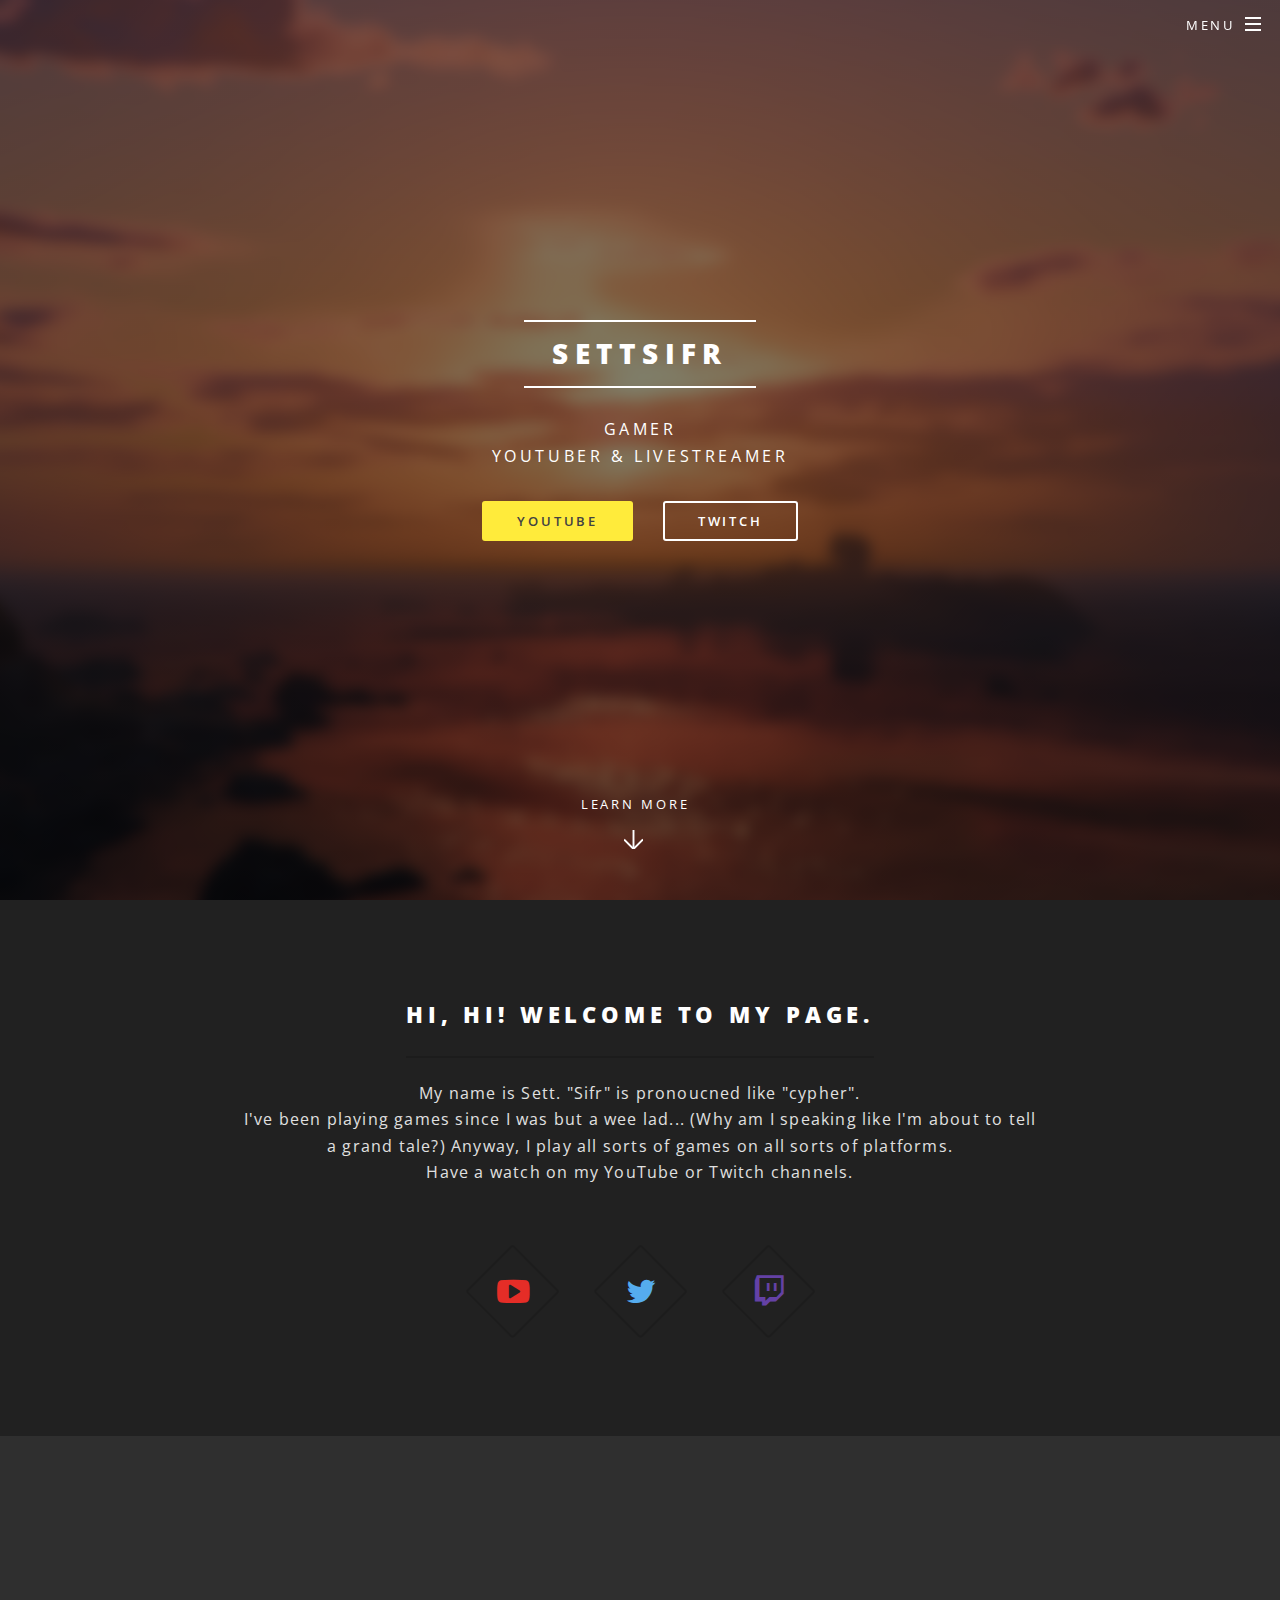
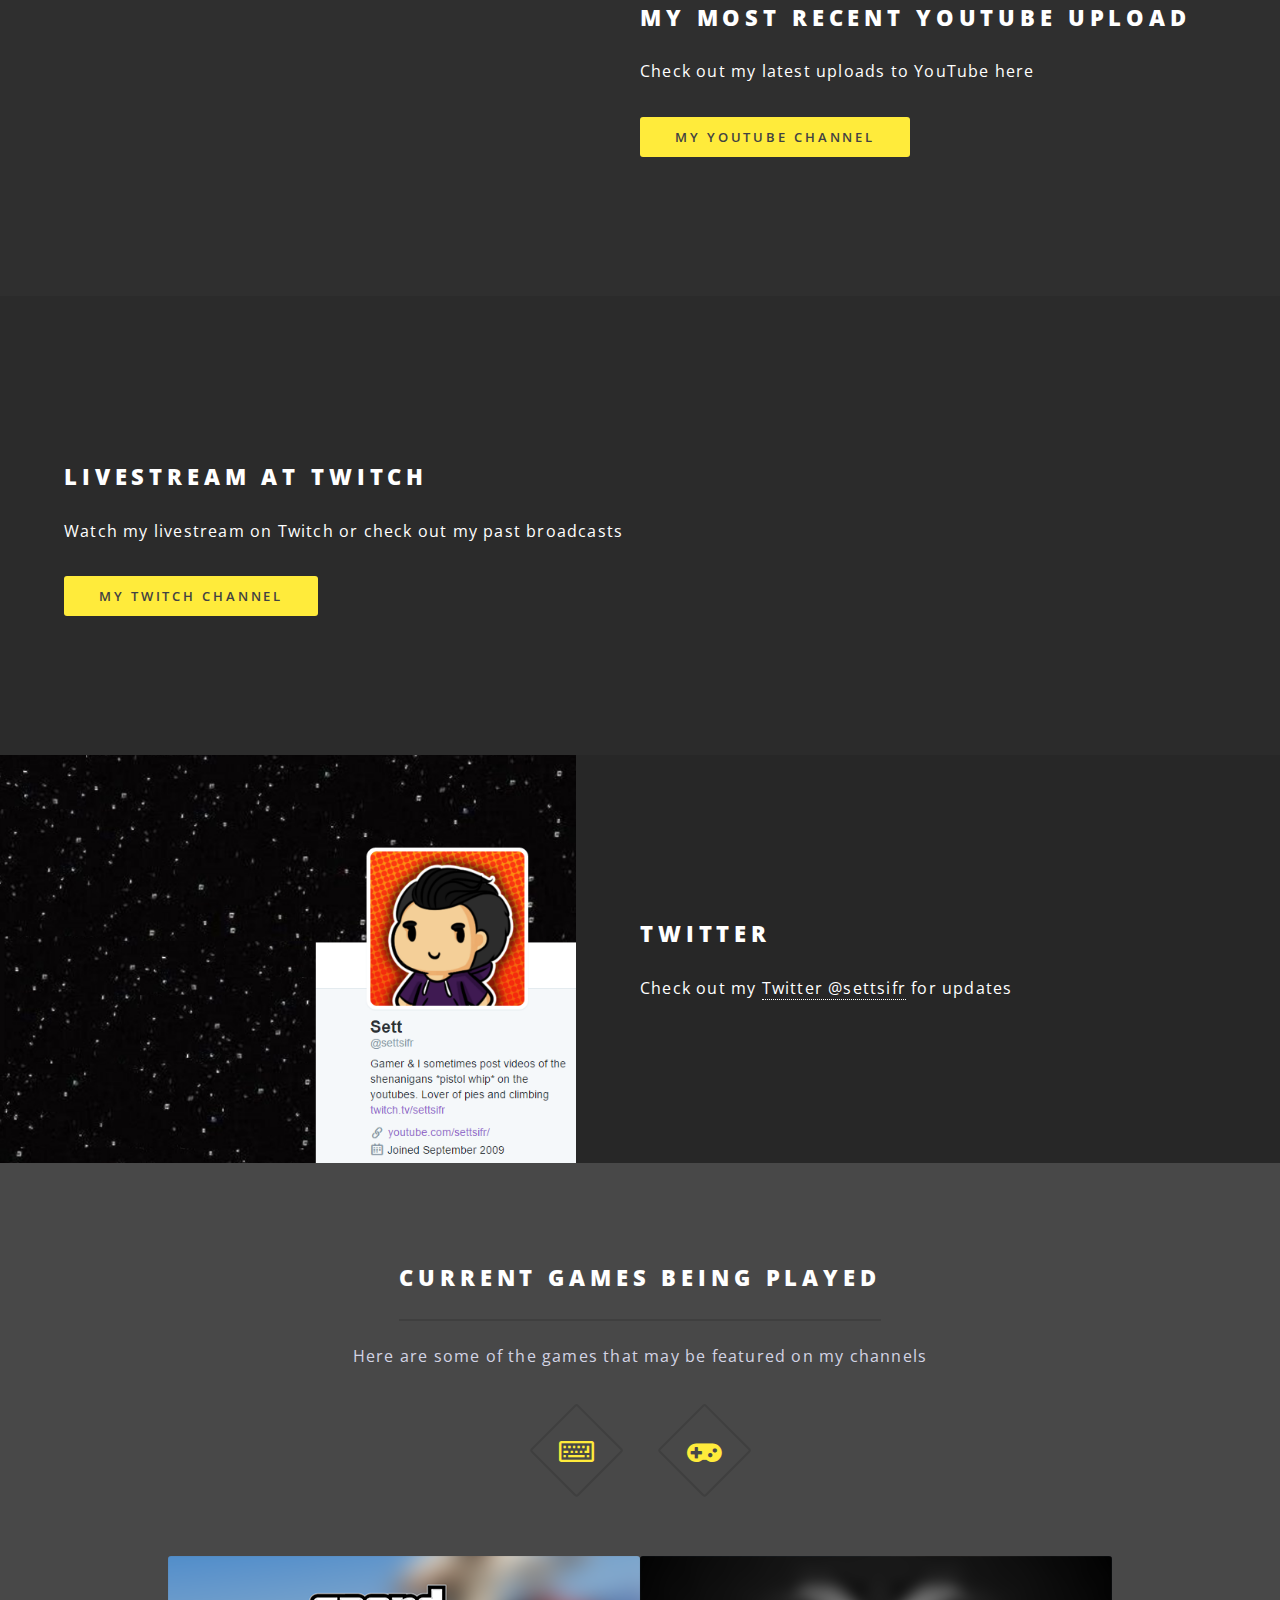
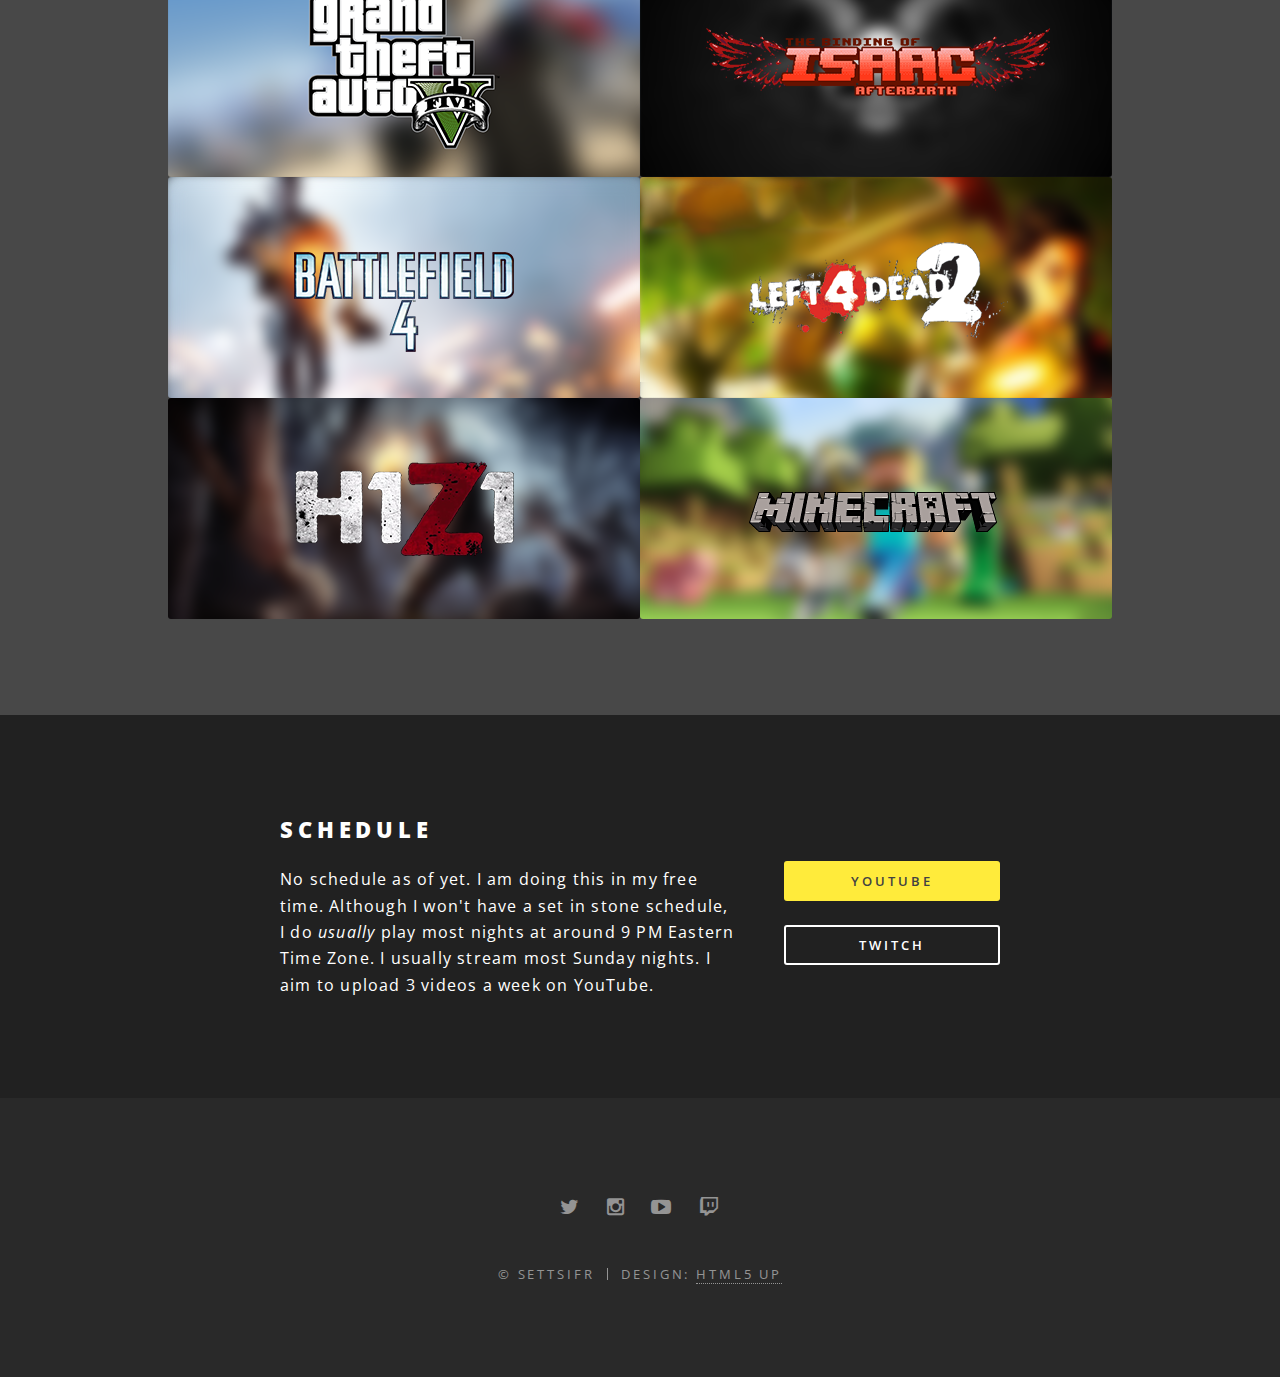
<file: index.html>
<!DOCTYPE HTML>
<!--
	Spectral by HTML5 UP
	html5up.net | @n33co
	Free for personal and commercial use under the CCA 3.0 license (html5up.net/license)
-->
<html>
	<head>
		<title>SettSifr - Home</title>
		<meta charset="utf-8" />
		<meta name="viewport" content="width=device-width, initial-scale=1" />
		<!--[if lte IE 8]><script src="assets/js/ie/html5shiv.js"></script><![endif]-->
		<link rel="stylesheet" href="assets/css/main.css" />
		<!--[if lte IE 8]><link rel="stylesheet" href="assets/css/ie8.css" /><![endif]-->
		<!--[if lte IE 9]><link rel="stylesheet" href="assets/css/ie9.css" /><![endif]-->
		<link rel="apple-touch-icon" sizes="57x57" href="/apple-touch-icon-57x57.png">
		<link rel="apple-touch-icon" sizes="60x60" href="/apple-touch-icon-60x60.png">
		<link rel="apple-touch-icon" sizes="72x72" href="/apple-touch-icon-72x72.png">
		<link rel="apple-touch-icon" sizes="76x76" href="/apple-touch-icon-76x76.png">
		<link rel="apple-touch-icon" sizes="114x114" href="/apple-touch-icon-114x114.png">
		<link rel="apple-touch-icon" sizes="120x120" href="/apple-touch-icon-120x120.png">
		<link rel="apple-touch-icon" sizes="144x144" href="/apple-touch-icon-144x144.png">
		<link rel="apple-touch-icon" sizes="152x152" href="/apple-touch-icon-152x152.png">
		<link rel="apple-touch-icon" sizes="180x180" href="/apple-touch-icon-180x180.png">
		<link rel="icon" type="image/png" href="/favicon-32x32.png" sizes="32x32">
		<link rel="icon" type="image/png" href="/android-chrome-192x192.png" sizes="192x192">
		<link rel="icon" type="image/png" href="/favicon-96x96.png" sizes="96x96">
		<link rel="icon" type="image/png" href="/favicon-16x16.png" sizes="16x16">
		<link rel="manifest" href="/manifest.json">
		<link rel="mask-icon" href="/safari-pinned-tab.svg" color="#5bbad5">
		<meta name="msapplication-TileColor" content="#da532c">
		<meta name="msapplication-TileImage" content="/mstile-144x144.png">
		<meta name="theme-color" content="#ffffff">
	</head>
	<body class="landing">

		<!-- Page Wrapper -->
			<div id="page-wrapper">

				<!-- Header -->
					<header id="header" class="alt">
						<h1><a href="index.html">SettSifr</a></h1>
						<nav id="nav">
							<ul>
								<li class="special">
									<a href="#menu" class="menuToggle"><span>Menu</span></a>
									<div id="menu">
										<ul>
											<li><a href="index.html">Home</a></li>
											<li><a href="http://youtube.com/settsifr">YouTube</a></li>
											<li><a href="http://twitch.tv/settsifr">Twitch</a></li>
											<li><a href="http://twitter.com/settsifr">Twitter</a></li>
										</ul>
									</div>
								</li>
							</ul>
						</nav>
					</header>

				<!-- Banner -->
					<section id="banner">
						<div class="inner">
							<h2>SettSifr</h2>
							<p>Gamer<br />
							YouTuber &amp; Livestreamer</p>
							<ul class="actions">
								<li><a href="http://youtube.com/settsifr" class="button special">YouTube</a></li>
								<li><a href="http:/twitch.tv/settsifr" class="button">Twitch</a></li>
							</ul>
						</div>
						<a href="#one" class="more scrolly">Learn More</a>
					</section>

				<!-- One -->
					<section id="one" class="wrapper style1 special">
						<div class="inner">
							<header class="major">
								<h2>Hi, hi! Welcome to my page.</h2>
								<p>My name is Sett. &quot;Sifr&quot; is pronoucned like &quot;cypher&quot;.<br />
								I've been playing games since I was but a wee lad... (Why am I speaking like I'm about to tell<br />
								a grand tale?) Anyway, I play all sorts of games on all sorts of platforms.<br />
								Have a watch on my YouTube or Twitch channels.</p>
							</header>
							<ul class="icons major">
								<li><span class="icon fa-youtube-play major style1"><span class="label">Lorem</span></span></li>
								<li><span class="icon fa-twitter major style2"><span class="label">Ipsum</span></span></li>
								<li><span class="icon fa-twitch major style3"><span class="label">Dolor</span></span></li>
							</ul>
						</div>
					</section>

				<!-- Two -->
					<section id="two" class="wrapper alt style2">
						<section class="spotlight">
							<div class="image" style="margin-bottom:-8px">
								<iframe width="100%" height="460" src="http://www.youtube.com/embed?max-results=1&controls=0&showinfo=0&rel=0&listType=user_uploads&list=settsifr" frameborder="0" allowfullscreen></iframe>
							</div>
							<div class="content">
								<h2>My most recent YouTube Upload</h2>
								<p>Check out my latest uploads to YouTube here</p>
								<a href="http://www.youtube.com/settsifr" class="button special">My YouTube Channel</a></li>
							</div>
						</section>
						<section class="spotlight">
							<div class="image" style="margin-bottom:-8px">
								<iframe width="100%" height="460" src="http://player.twitch.tv/?channel=settsifr" allowfullscreen></iframe>
							</div>
							<div class="content">
								<h2>Livestream at Twitch</h2>
								<p>Watch my livestream on Twitch or check out my past broadcasts</p>
								<a href="http://twitch.tv/settsifr" class="button special">My Twitch Channel</a></li>
							</div>
						</section>
						<section class="spotlight">
							<div class="image"><a href="http://twitter.com/settsifr"><img src="images/twitter.png" alt="" /></a></div><div class="content">
								<h2>Twitter</h2>
								<p>Check out my <a href="http://twitter.com/settsifr">Twitter @settsifr</a> for updates</p>
							</div>
						</section>
					</section>

				<!-- Three -->
					<section id="three" class="wrapper style3 special">
						<div class="inner">
							<header class="major">
								<h2>Current games being played</h2>
								<p>Here are some of the games that may be featured on my channels</p>
								<ul class="icons major">
									<li><span class="icon fa-keyboard-o major style4"><span class="label">Keyboard</span></span></li>
									<li><span class="icon fa-gamepad major style4"><span class="label">Gamepad</span></span></li>
								</ul>
							</header>
							<ul class="features">
								<div class="image"><img src="images/game-gtav.png" /></div>
								<div class="image"><img src="images/game-boi.png" /></div>
								<div class="image"><img src="images/game-bf4.png" /></div>
								<div class="image"><img src="images/game-l4d2.png" /></div>
								<div class="image"><img src="images/game-h1z1.png" /></div>
								<div class="image"><img src="images/game-mc.png" /></div>
							</ul>
						</div>
					</section>


				<!-- CTA -->
					<section id="cta" class="wrapper style4">
						<div class="inner">
							<header>
								<h2>Schedule</h2>
								<p>No schedule as of yet. I am doing this in my free time. Although I won't have a set in stone schedule, I do <i>usually</i> play most nights at around 9 PM Eastern Time Zone.
								I usually stream most Sunday nights. I aim to upload 3 videos a week on YouTube.</p>
							</header>
							<ul class="actions vertical">
							</br >
								<li><a href="http://youtube.com/settsifr" class="button fit special">YouTube</a></li>
								<li><a href="http://twitch.tv/settsifr" class="button fit">Twitch</a></li>
							</ul>
						</div>
					</section>

				<!-- Footer -->
					<footer id="footer">
						<ul class="icons">
							<li><a href="http://twitter.com/settsifr" class="icon fa-twitter"><span class="label">Twitter</span></a></li>
							<li><a href="http://instagram.com/settsifr" class="icon fa-instagram"><span class="label">Instagram</span></a></li>
							<li><a href="http://youtube.com/settsifr" class="icon fa-youtube-play"><span class="label">YouTube</span></a></li>
							<li><a href="http://twitch.tv/settsifr" class="icon fa-twitch"><span class="label">Twitch</span></a></li>
						</ul>
						<ul class="copyright">
							<li>&copy; Settsifr</li><li>Design: <a href="http://html5up.net">HTML5 UP</a></li>
						</ul>
					</footer>

			</div>

		<!-- Scripts -->
			<script src="assets/js/jquery.min.js"></script>
			<script src="assets/js/jquery.scrollex.min.js"></script>
			<script src="assets/js/jquery.scrolly.min.js"></script>
			<script src="assets/js/skel.min.js"></script>
			<script src="assets/js/util.js"></script>
			<!--[if lte IE 8]><script src="assets/js/ie/respond.min.js"></script><![endif]-->
			<script src="assets/js/main.js"></script>

	</body>
</html>
</file>
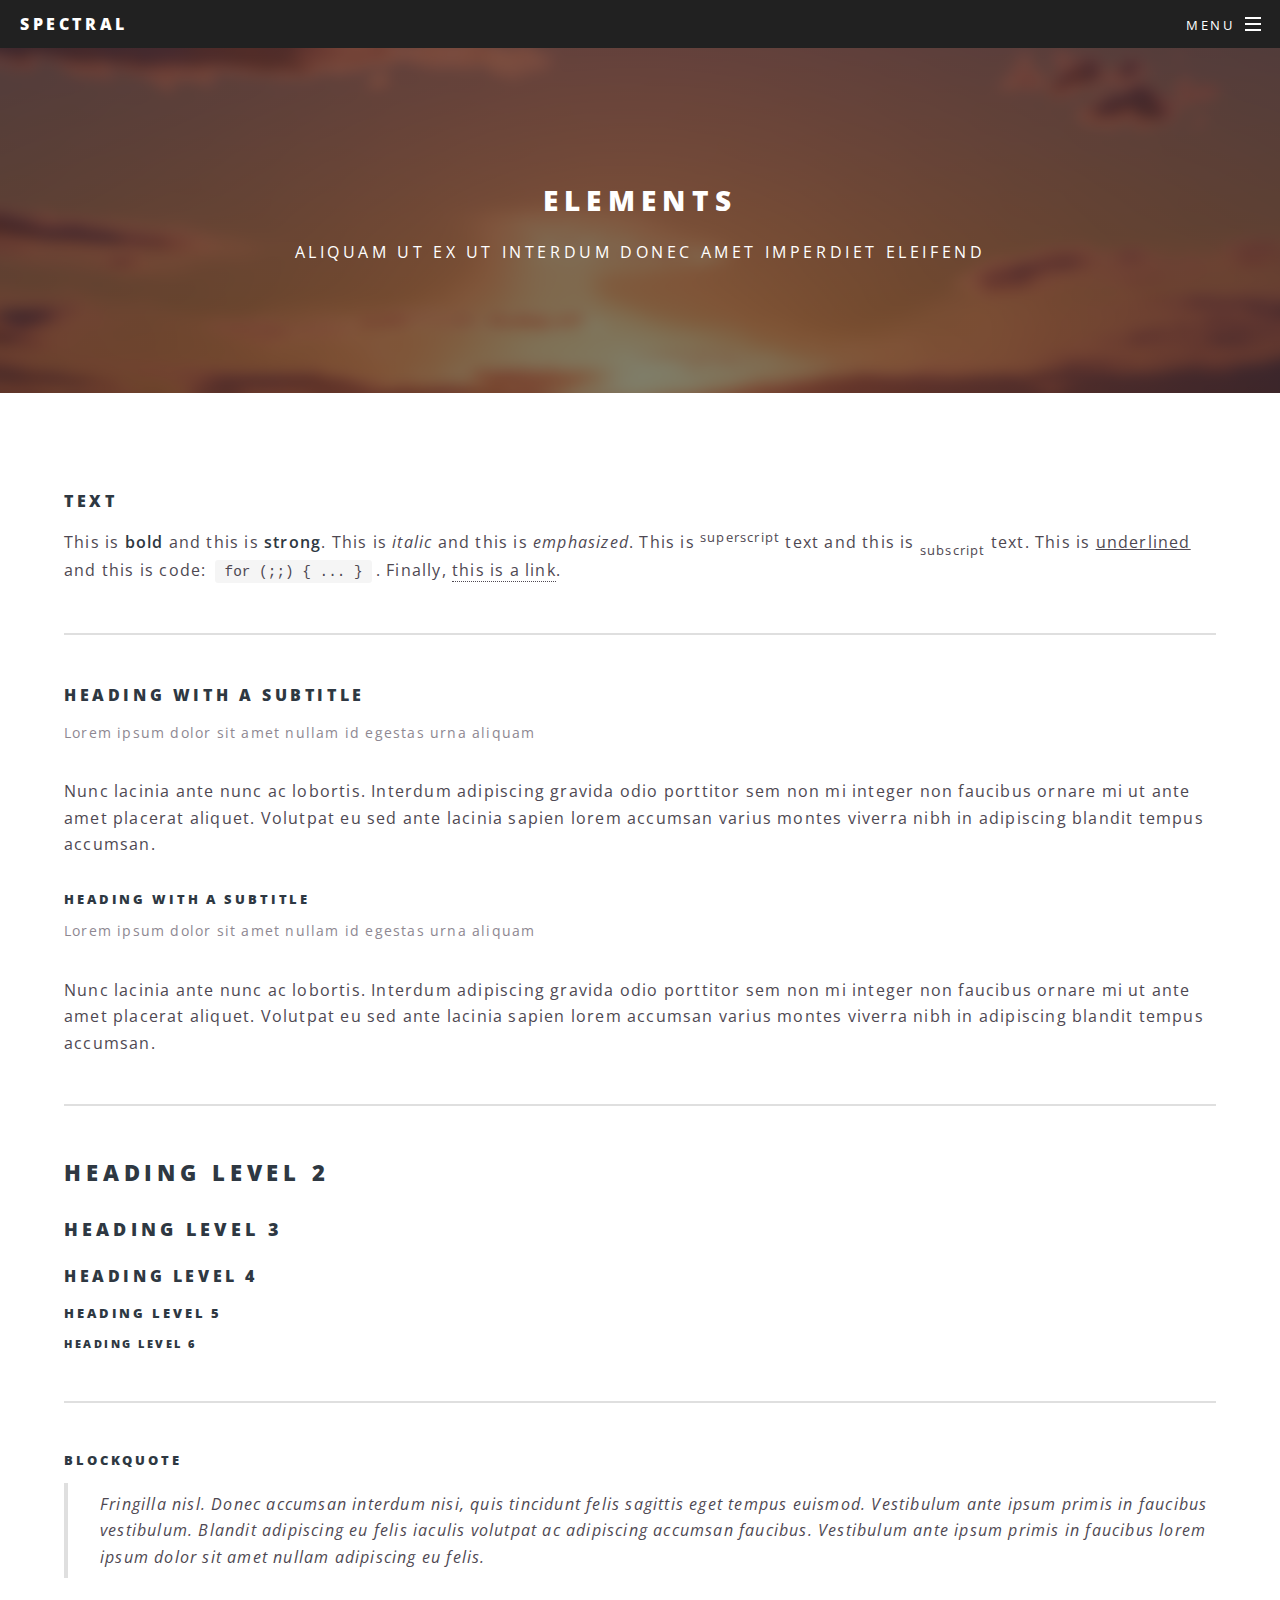
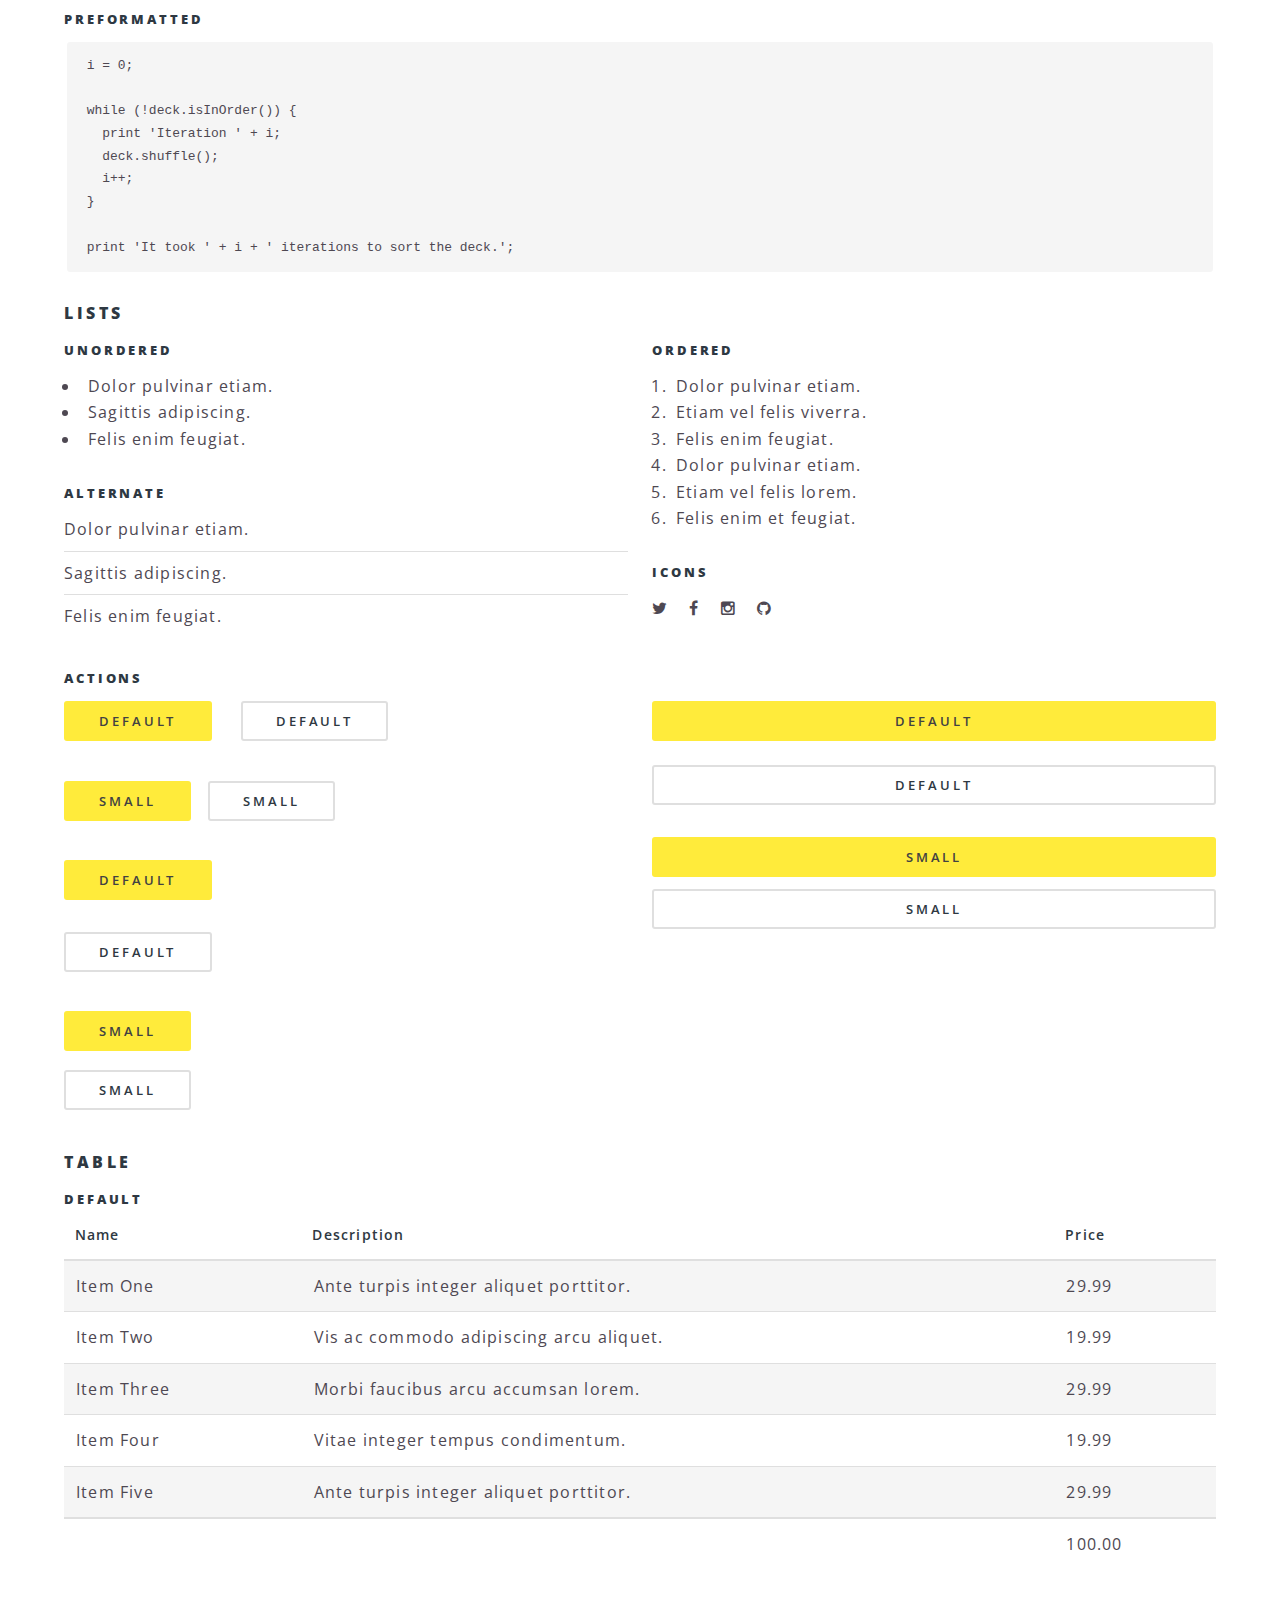
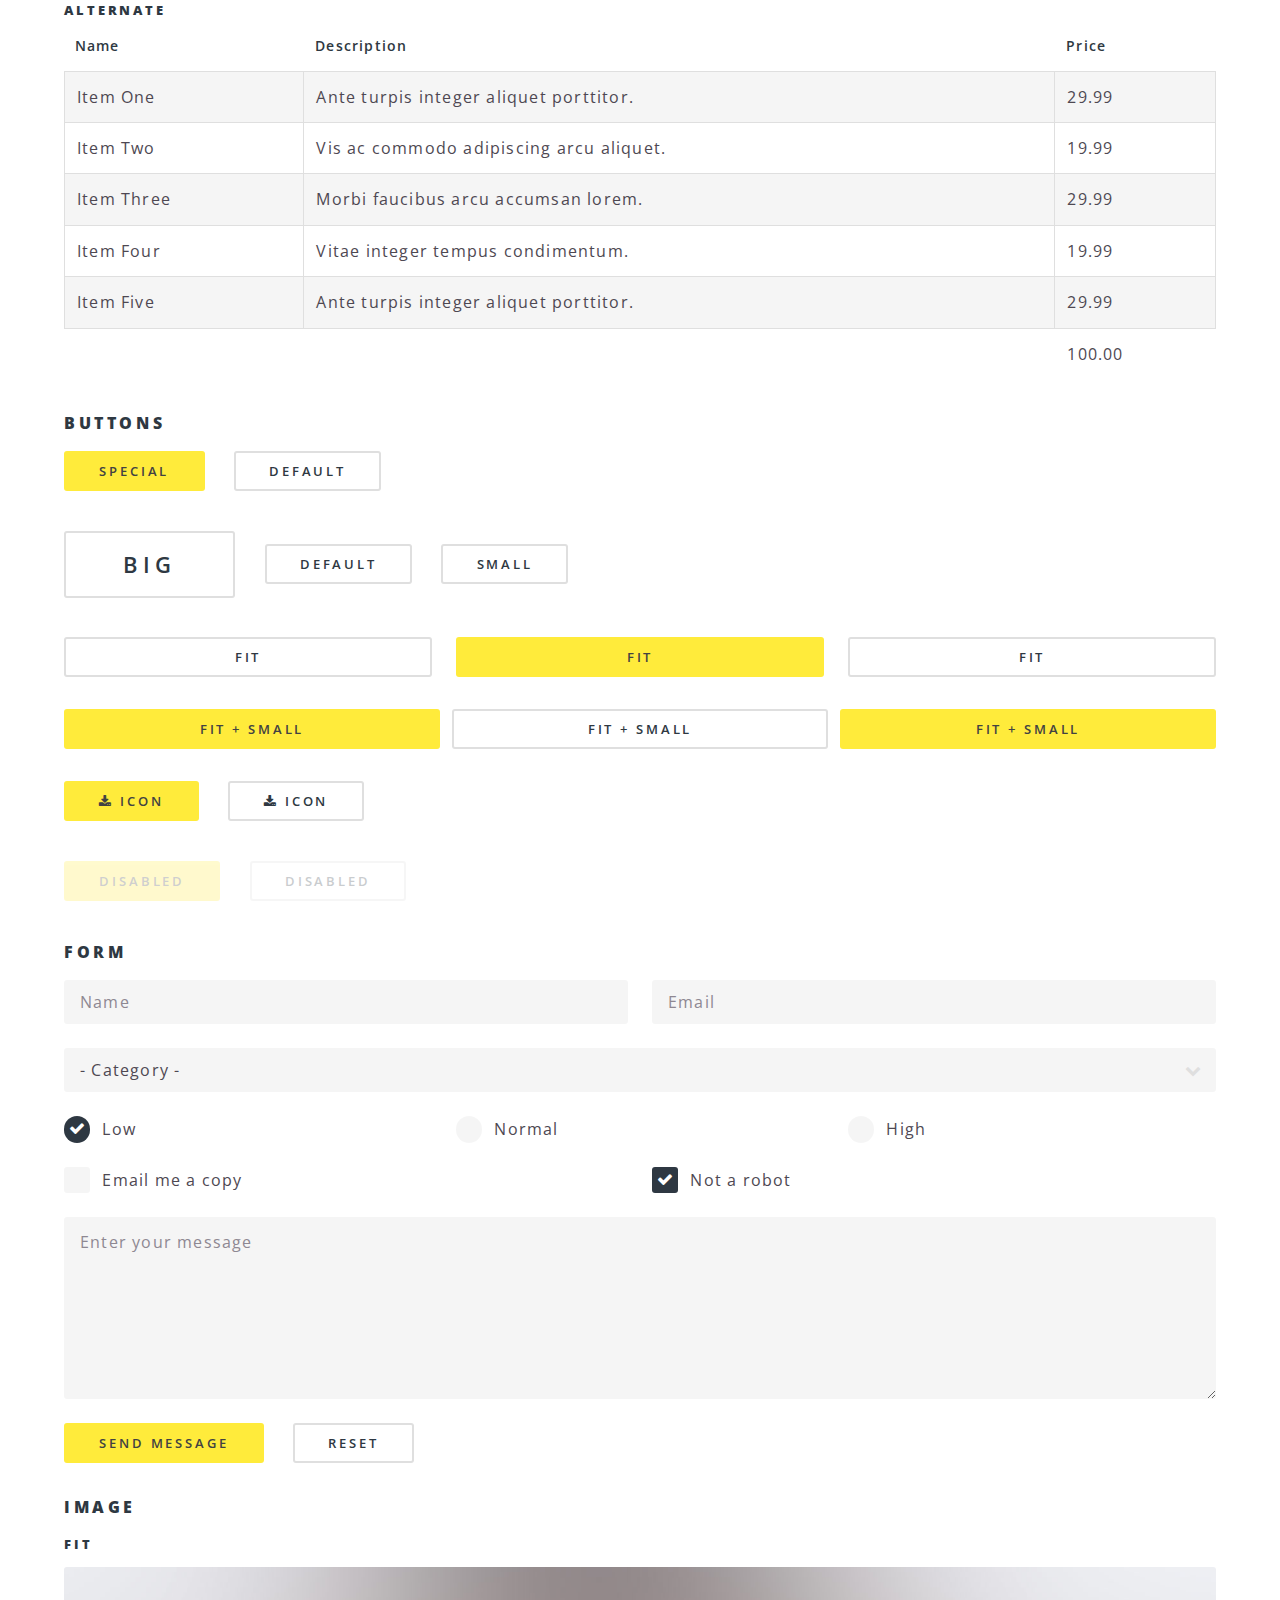
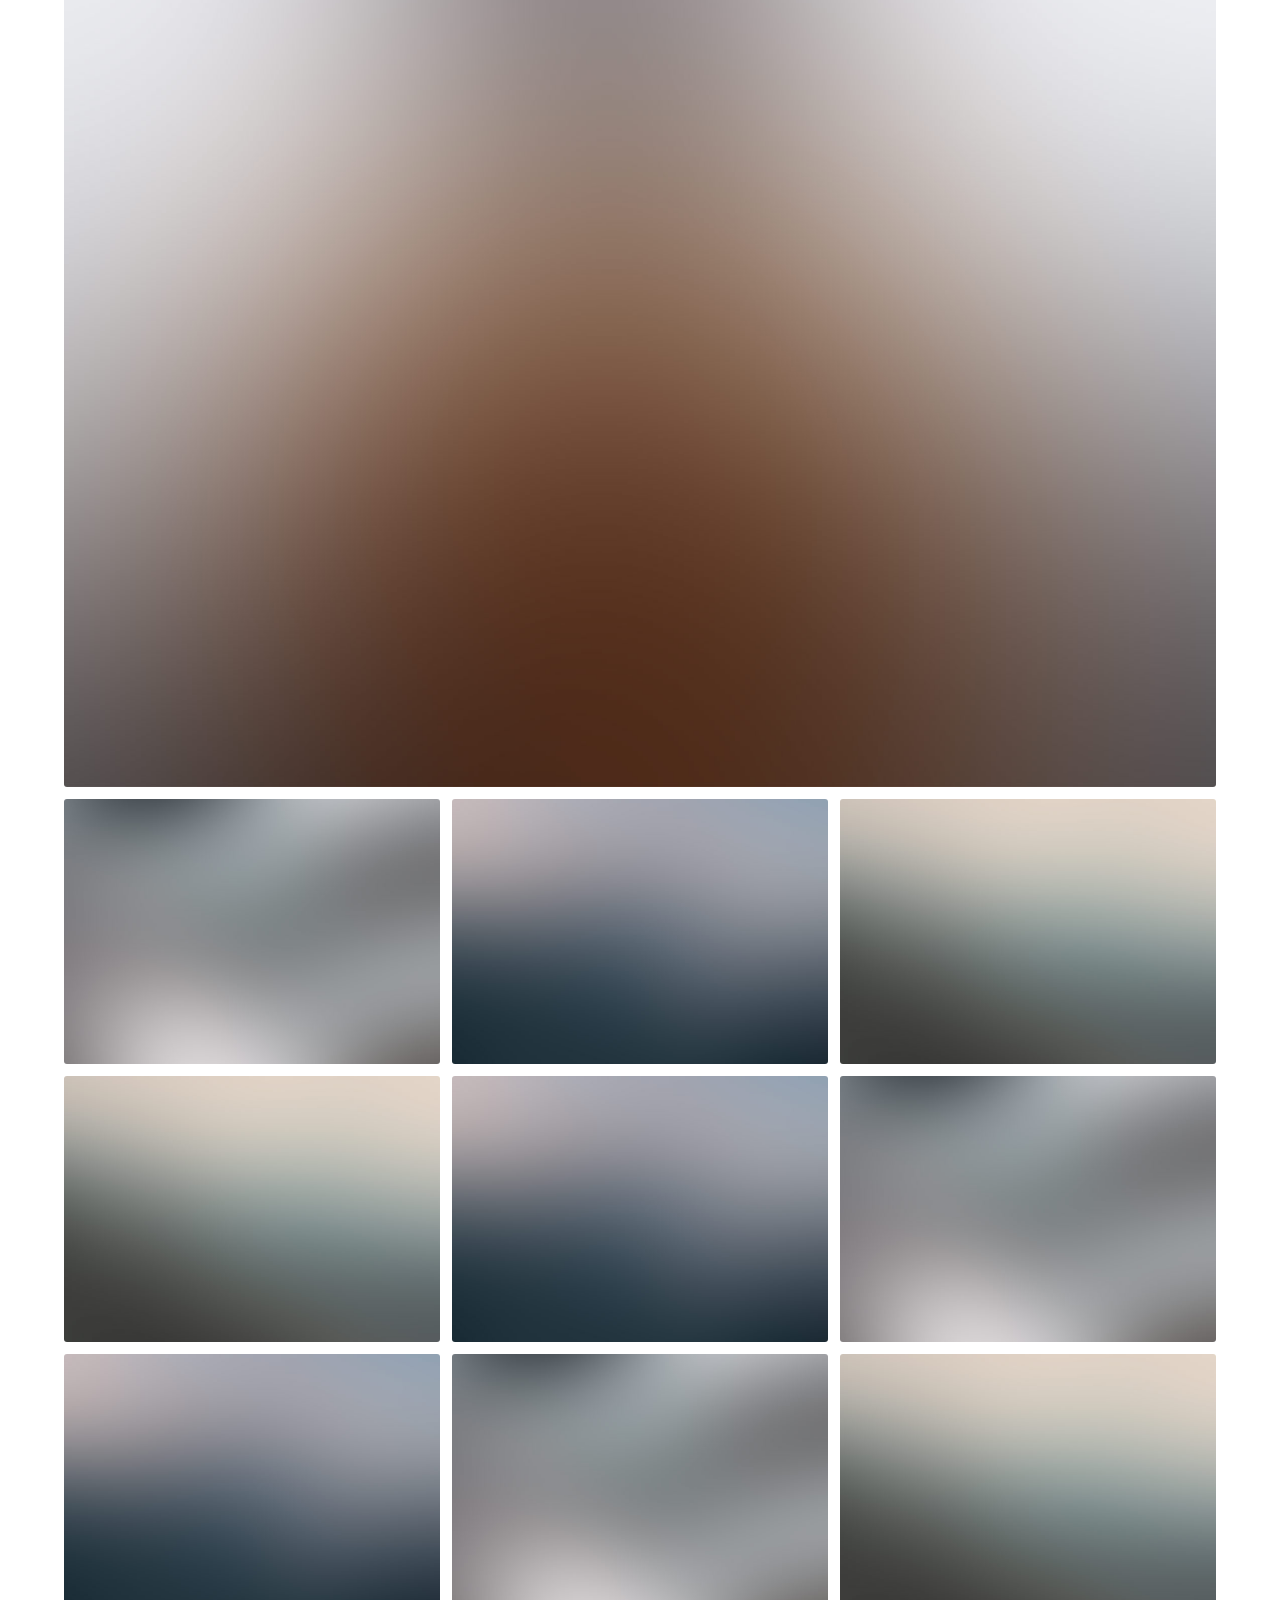
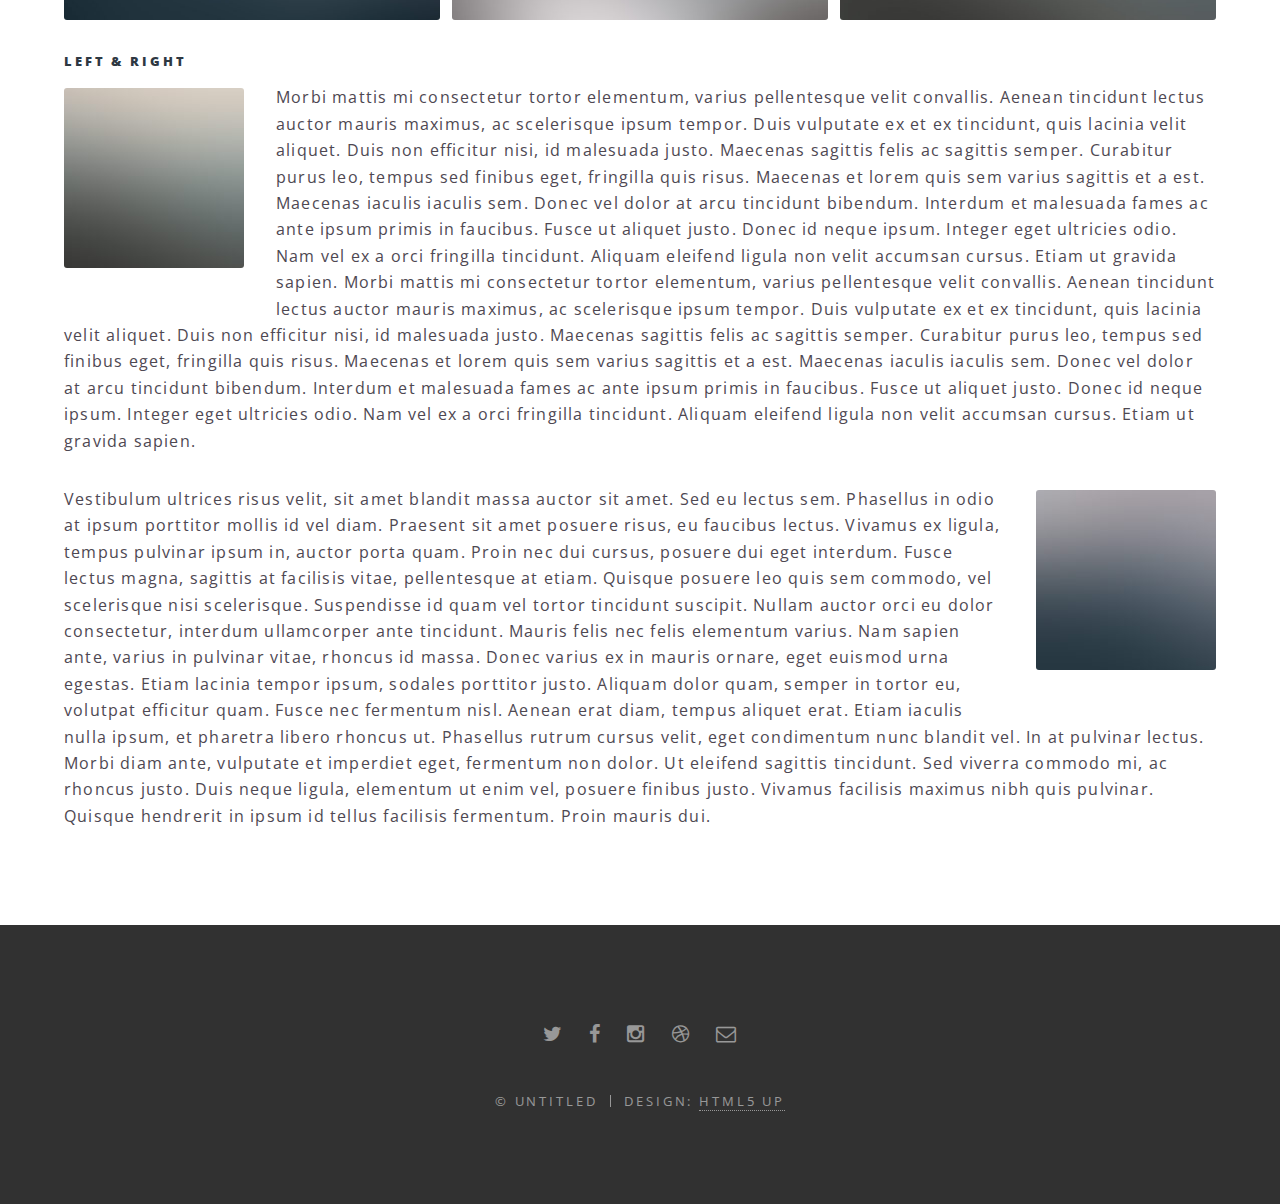
<file: elements.html>
<!DOCTYPE HTML>
<!--
	Spectral by HTML5 UP
	html5up.net | @n33co
	Free for personal and commercial use under the CCA 3.0 license (html5up.net/license)
-->
<html>
	<head>
		<title>Elements - Spectral by HTML5 UP</title>
		<meta charset="utf-8" />
		<meta name="viewport" content="width=device-width, initial-scale=1" />
		<!--[if lte IE 8]><script src="assets/js/ie/html5shiv.js"></script><![endif]-->
		<link rel="stylesheet" href="assets/css/main.css" />
		<!--[if lte IE 8]><link rel="stylesheet" href="assets/css/ie8.css" /><![endif]-->
		<!--[if lte IE 9]><link rel="stylesheet" href="assets/css/ie9.css" /><![endif]-->
	</head>
	<body>

		<!-- Page Wrapper -->
			<div id="page-wrapper">

				<!-- Header -->
					<header id="header">
						<h1><a href="index.html">Spectral</a></h1>
						<nav id="nav">
							<ul>
								<li class="special">
									<a href="#menu" class="menuToggle"><span>Menu</span></a>
									<div id="menu">
										<ul>
											<li><a href="index.html">Home</a></li>
											<li><a href="generic.html">Generic</a></li>
											<li><a href="elements.html">Elements</a></li>
											<li><a href="#">Sign Up</a></li>
											<li><a href="#">Log In</a></li>
										</ul>
									</div>
								</li>
							</ul>
						</nav>
					</header>

				<!-- Main -->
					<article id="main">
						<header>
							<h2>Elements</h2>
							<p>Aliquam ut ex ut interdum donec amet imperdiet eleifend</p>
						</header>
						<section class="wrapper style5">
							<div class="inner">

								<section>
									<h4>Text</h4>
									<p>This is <b>bold</b> and this is <strong>strong</strong>. This is <i>italic</i> and this is <em>emphasized</em>.
									This is <sup>superscript</sup> text and this is <sub>subscript</sub> text.
									This is <u>underlined</u> and this is code: <code>for (;;) { ... }</code>. Finally, <a href="#">this is a link</a>.</p>
									<hr />
									<header>
										<h4>Heading with a Subtitle</h4>
										<p>Lorem ipsum dolor sit amet nullam id egestas urna aliquam</p>
									</header>
									<p>Nunc lacinia ante nunc ac lobortis. Interdum adipiscing gravida odio porttitor sem non mi integer non faucibus ornare mi ut ante amet placerat aliquet. Volutpat eu sed ante lacinia sapien lorem accumsan varius montes viverra nibh in adipiscing blandit tempus accumsan.</p>
									<header>
										<h5>Heading with a Subtitle</h5>
										<p>Lorem ipsum dolor sit amet nullam id egestas urna aliquam</p>
									</header>
									<p>Nunc lacinia ante nunc ac lobortis. Interdum adipiscing gravida odio porttitor sem non mi integer non faucibus ornare mi ut ante amet placerat aliquet. Volutpat eu sed ante lacinia sapien lorem accumsan varius montes viverra nibh in adipiscing blandit tempus accumsan.</p>
									<hr />
									<h2>Heading Level 2</h2>
									<h3>Heading Level 3</h3>
									<h4>Heading Level 4</h4>
									<h5>Heading Level 5</h5>
									<h6>Heading Level 6</h6>
									<hr />
									<h5>Blockquote</h5>
									<blockquote>Fringilla nisl. Donec accumsan interdum nisi, quis tincidunt felis sagittis eget tempus euismod. Vestibulum ante ipsum primis in faucibus vestibulum. Blandit adipiscing eu felis iaculis volutpat ac adipiscing accumsan faucibus. Vestibulum ante ipsum primis in faucibus lorem ipsum dolor sit amet nullam adipiscing eu felis.</blockquote>
									<h5>Preformatted</h5>
									<pre><code>i = 0;

while (!deck.isInOrder()) {
  print 'Iteration ' + i;
  deck.shuffle();
  i++;
}

print 'It took ' + i + ' iterations to sort the deck.';</code></pre>
								</section>

								<section>
									<h4>Lists</h4>
									<div class="row">
										<div class="6u 12u$(medium)">
											<h5>Unordered</h5>
											<ul>
												<li>Dolor pulvinar etiam.</li>
												<li>Sagittis adipiscing.</li>
												<li>Felis enim feugiat.</li>
											</ul>
											<h5>Alternate</h5>
											<ul class="alt">
												<li>Dolor pulvinar etiam.</li>
												<li>Sagittis adipiscing.</li>
												<li>Felis enim feugiat.</li>
											</ul>
										</div>
										<div class="6u$ 12u$(medium)">
											<h5>Ordered</h5>
											<ol>
												<li>Dolor pulvinar etiam.</li>
												<li>Etiam vel felis viverra.</li>
												<li>Felis enim feugiat.</li>
												<li>Dolor pulvinar etiam.</li>
												<li>Etiam vel felis lorem.</li>
												<li>Felis enim et feugiat.</li>
											</ol>
											<h5>Icons</h5>
											<ul class="icons">
												<li><a href="#" class="icon fa-twitter"><span class="label">Twitter</span></a></li>
												<li><a href="#" class="icon fa-facebook"><span class="label">Facebook</span></a></li>
												<li><a href="#" class="icon fa-instagram"><span class="label">Instagram</span></a></li>
												<li><a href="#" class="icon fa-github"><span class="label">Github</span></a></li>
											</ul>
										</div>
									</div>
									<h5>Actions</h5>
									<div class="row">
										<div class="6u 12u$(medium)">
											<ul class="actions">
												<li><a href="#" class="button special">Default</a></li>
												<li><a href="#" class="button">Default</a></li>
											</ul>
											<ul class="actions small">
												<li><a href="#" class="button special small">Small</a></li>
												<li><a href="#" class="button small">Small</a></li>
											</ul>
											<ul class="actions vertical">
												<li><a href="#" class="button special">Default</a></li>
												<li><a href="#" class="button">Default</a></li>
											</ul>
											<ul class="actions vertical small">
												<li><a href="#" class="button special small">Small</a></li>
												<li><a href="#" class="button small">Small</a></li>
											</ul>
										</div>
										<div class="6u 12u$(medium)">
											<ul class="actions vertical">
												<li><a href="#" class="button special fit">Default</a></li>
												<li><a href="#" class="button fit">Default</a></li>
											</ul>
											<ul class="actions vertical small">
												<li><a href="#" class="button special small fit">Small</a></li>
												<li><a href="#" class="button small fit">Small</a></li>
											</ul>
										</div>
									</div>
								</section>

								<section>
									<h4>Table</h4>
									<h5>Default</h5>
									<div class="table-wrapper">
										<table>
											<thead>
												<tr>
													<th>Name</th>
													<th>Description</th>
													<th>Price</th>
												</tr>
											</thead>
											<tbody>
												<tr>
													<td>Item One</td>
													<td>Ante turpis integer aliquet porttitor.</td>
													<td>29.99</td>
												</tr>
												<tr>
													<td>Item Two</td>
													<td>Vis ac commodo adipiscing arcu aliquet.</td>
													<td>19.99</td>
												</tr>
												<tr>
													<td>Item Three</td>
													<td> Morbi faucibus arcu accumsan lorem.</td>
													<td>29.99</td>
												</tr>
												<tr>
													<td>Item Four</td>
													<td>Vitae integer tempus condimentum.</td>
													<td>19.99</td>
												</tr>
												<tr>
													<td>Item Five</td>
													<td>Ante turpis integer aliquet porttitor.</td>
													<td>29.99</td>
												</tr>
											</tbody>
											<tfoot>
												<tr>
													<td colspan="2"></td>
													<td>100.00</td>
												</tr>
											</tfoot>
										</table>
									</div>

									<h5>Alternate</h5>
									<div class="table-wrapper">
										<table class="alt">
											<thead>
												<tr>
													<th>Name</th>
													<th>Description</th>
													<th>Price</th>
												</tr>
											</thead>
											<tbody>
												<tr>
													<td>Item One</td>
													<td>Ante turpis integer aliquet porttitor.</td>
													<td>29.99</td>
												</tr>
												<tr>
													<td>Item Two</td>
													<td>Vis ac commodo adipiscing arcu aliquet.</td>
													<td>19.99</td>
												</tr>
												<tr>
													<td>Item Three</td>
													<td> Morbi faucibus arcu accumsan lorem.</td>
													<td>29.99</td>
												</tr>
												<tr>
													<td>Item Four</td>
													<td>Vitae integer tempus condimentum.</td>
													<td>19.99</td>
												</tr>
												<tr>
													<td>Item Five</td>
													<td>Ante turpis integer aliquet porttitor.</td>
													<td>29.99</td>
												</tr>
											</tbody>
											<tfoot>
												<tr>
													<td colspan="2"></td>
													<td>100.00</td>
												</tr>
											</tfoot>
										</table>
									</div>
								</section>

								<section>
									<h4>Buttons</h4>
									<ul class="actions">
										<li><a href="#" class="button special">Special</a></li>
										<li><a href="#" class="button">Default</a></li>
									</ul>
									<ul class="actions">
										<li><a href="#" class="button big">Big</a></li>
										<li><a href="#" class="button">Default</a></li>
										<li><a href="#" class="button small">Small</a></li>
									</ul>
									<ul class="actions fit">
										<li><a href="#" class="button fit">Fit</a></li>
										<li><a href="#" class="button special fit">Fit</a></li>
										<li><a href="#" class="button fit">Fit</a></li>
									</ul>
									<ul class="actions fit small">
										<li><a href="#" class="button special fit small">Fit + Small</a></li>
										<li><a href="#" class="button fit small">Fit + Small</a></li>
										<li><a href="#" class="button special fit small">Fit + Small</a></li>
									</ul>
									<ul class="actions">
										<li><a href="#" class="button special icon fa-download">Icon</a></li>
										<li><a href="#" class="button icon fa-download">Icon</a></li>
									</ul>
									<ul class="actions">
										<li><span class="button special disabled">Disabled</span></li>
										<li><span class="button disabled">Disabled</span></li>
									</ul>
								</section>

								<section>
									<h4>Form</h4>
									<form method="post" action="#">
										<div class="row uniform">
											<div class="6u 12u$(xsmall)">
												<input type="text" name="demo-name" id="demo-name" value="" placeholder="Name" />
											</div>
											<div class="6u$ 12u$(xsmall)">
												<input type="email" name="demo-email" id="demo-email" value="" placeholder="Email" />
											</div>
											<div class="12u$">
												<div class="select-wrapper">
													<select name="demo-category" id="demo-category">
														<option value="">- Category -</option>
														<option value="1">Manufacturing</option>
														<option value="1">Shipping</option>
														<option value="1">Administration</option>
														<option value="1">Human Resources</option>
													</select>
												</div>
											</div>
											<div class="4u 12u$(small)">
												<input type="radio" id="demo-priority-low" name="demo-priority" checked>
												<label for="demo-priority-low">Low</label>
											</div>
											<div class="4u 12u$(small)">
												<input type="radio" id="demo-priority-normal" name="demo-priority">
												<label for="demo-priority-normal">Normal</label>
											</div>
											<div class="4u$ 12u$(small)">
												<input type="radio" id="demo-priority-high" name="demo-priority">
												<label for="demo-priority-high">High</label>
											</div>
											<div class="6u 12u$(small)">
												<input type="checkbox" id="demo-copy" name="demo-copy">
												<label for="demo-copy">Email me a copy</label>
											</div>
											<div class="6u$ 12u$(small)">
												<input type="checkbox" id="demo-human" name="demo-human" checked>
												<label for="demo-human">Not a robot</label>
											</div>
											<div class="12u$">
												<textarea name="demo-message" id="demo-message" placeholder="Enter your message" rows="6"></textarea>
											</div>
											<div class="12u$">
												<ul class="actions">
													<li><input type="submit" value="Send Message" class="special" /></li>
													<li><input type="reset" value="Reset" /></li>
												</ul>
											</div>
										</div>
									</form>
								</section>

								<section>
									<h4>Image</h4>
									<h5>Fit</h5>
									<div class="box alt">
										<div class="row uniform 50%">
											<div class="12u"><span class="image fit"><img src="images/banner.jpg" alt="" /></span></div>
											<div class="4u"><span class="image fit"><img src="images/pic01.jpg" alt="" /></span></div>
											<div class="4u"><span class="image fit"><img src="images/pic02.jpg" alt="" /></span></div>
											<div class="4u"><span class="image fit"><img src="images/pic03.jpg" alt="" /></span></div>
											<div class="4u"><span class="image fit"><img src="images/pic03.jpg" alt="" /></span></div>
											<div class="4u"><span class="image fit"><img src="images/pic02.jpg" alt="" /></span></div>
											<div class="4u"><span class="image fit"><img src="images/pic01.jpg" alt="" /></span></div>
											<div class="4u"><span class="image fit"><img src="images/pic02.jpg" alt="" /></span></div>
											<div class="4u"><span class="image fit"><img src="images/pic01.jpg" alt="" /></span></div>
											<div class="4u"><span class="image fit"><img src="images/pic03.jpg" alt="" /></span></div>
										</div>
									</div>
									<h5>Left &amp; Right</h5>
									<p><span class="image left"><img src="images/pic04.jpg" alt="" /></span>Morbi mattis mi consectetur tortor elementum, varius pellentesque velit convallis. Aenean tincidunt lectus auctor mauris maximus, ac scelerisque ipsum tempor. Duis vulputate ex et ex tincidunt, quis lacinia velit aliquet. Duis non efficitur nisi, id malesuada justo. Maecenas sagittis felis ac sagittis semper. Curabitur purus leo, tempus sed finibus eget, fringilla quis risus. Maecenas et lorem quis sem varius sagittis et a est. Maecenas iaculis iaculis sem. Donec vel dolor at arcu tincidunt bibendum. Interdum et malesuada fames ac ante ipsum primis in faucibus. Fusce ut aliquet justo. Donec id neque ipsum. Integer eget ultricies odio. Nam vel ex a orci fringilla tincidunt. Aliquam eleifend ligula non velit accumsan cursus. Etiam ut gravida sapien. Morbi mattis mi consectetur tortor elementum, varius pellentesque velit convallis. Aenean tincidunt lectus auctor mauris maximus, ac scelerisque ipsum tempor. Duis vulputate ex et ex tincidunt, quis lacinia velit aliquet. Duis non efficitur nisi, id malesuada justo. Maecenas sagittis felis ac sagittis semper. Curabitur purus leo, tempus sed finibus eget, fringilla quis risus. Maecenas et lorem quis sem varius sagittis et a est. Maecenas iaculis iaculis sem. Donec vel dolor at arcu tincidunt bibendum. Interdum et malesuada fames ac ante ipsum primis in faucibus. Fusce ut aliquet justo. Donec id neque ipsum. Integer eget ultricies odio. Nam vel ex a orci fringilla tincidunt. Aliquam eleifend ligula non velit accumsan cursus. Etiam ut gravida sapien.</p>
									<p><span class="image right"><img src="images/pic05.jpg" alt="" /></span>Vestibulum ultrices risus velit, sit amet blandit massa auctor sit amet. Sed eu lectus sem. Phasellus in odio at ipsum porttitor mollis id vel diam. Praesent sit amet posuere risus, eu faucibus lectus. Vivamus ex ligula, tempus pulvinar ipsum in, auctor porta quam. Proin nec dui cursus, posuere dui eget interdum. Fusce lectus magna, sagittis at facilisis vitae, pellentesque at etiam. Quisque posuere leo quis sem commodo, vel scelerisque nisi scelerisque. Suspendisse id quam vel tortor tincidunt suscipit. Nullam auctor orci eu dolor consectetur, interdum ullamcorper ante tincidunt. Mauris felis nec felis elementum varius. Nam sapien ante, varius in pulvinar vitae, rhoncus id massa. Donec varius ex in mauris ornare, eget euismod urna egestas. Etiam lacinia tempor ipsum, sodales porttitor justo. Aliquam dolor quam, semper in tortor eu, volutpat efficitur quam. Fusce nec fermentum nisl. Aenean erat diam, tempus aliquet erat. Etiam iaculis nulla ipsum, et pharetra libero rhoncus ut. Phasellus rutrum cursus velit, eget condimentum nunc blandit vel. In at pulvinar lectus. Morbi diam ante, vulputate et imperdiet eget, fermentum non dolor. Ut eleifend sagittis tincidunt. Sed viverra commodo mi, ac rhoncus justo. Duis neque ligula, elementum ut enim vel, posuere finibus justo. Vivamus facilisis maximus nibh quis pulvinar. Quisque hendrerit in ipsum id tellus facilisis fermentum. Proin mauris dui.</p>
								</section>

							</div>
						</section>
					</article>

				<!-- Footer -->
					<footer id="footer">
						<ul class="icons">
							<li><a href="#" class="icon fa-twitter"><span class="label">Twitter</span></a></li>
							<li><a href="#" class="icon fa-facebook"><span class="label">Facebook</span></a></li>
							<li><a href="#" class="icon fa-instagram"><span class="label">Instagram</span></a></li>
							<li><a href="#" class="icon fa-dribbble"><span class="label">Dribbble</span></a></li>
							<li><a href="#" class="icon fa-envelope-o"><span class="label">Email</span></a></li>
						</ul>
						<ul class="copyright">
							<li>&copy; Untitled</li><li>Design: <a href="http://html5up.net">HTML5 UP</a></li>
						</ul>
					</footer>

			</div>

		<!-- Scripts -->
			<script src="assets/js/jquery.min.js"></script>
			<script src="assets/js/jquery.scrollex.min.js"></script>
			<script src="assets/js/jquery.scrolly.min.js"></script>
			<script src="assets/js/skel.min.js"></script>
			<script src="assets/js/util.js"></script>
			<!--[if lte IE 8]><script src="assets/js/ie/respond.min.js"></script><![endif]-->
			<script src="assets/js/main.js"></script>

	</body>
</html>
</file>
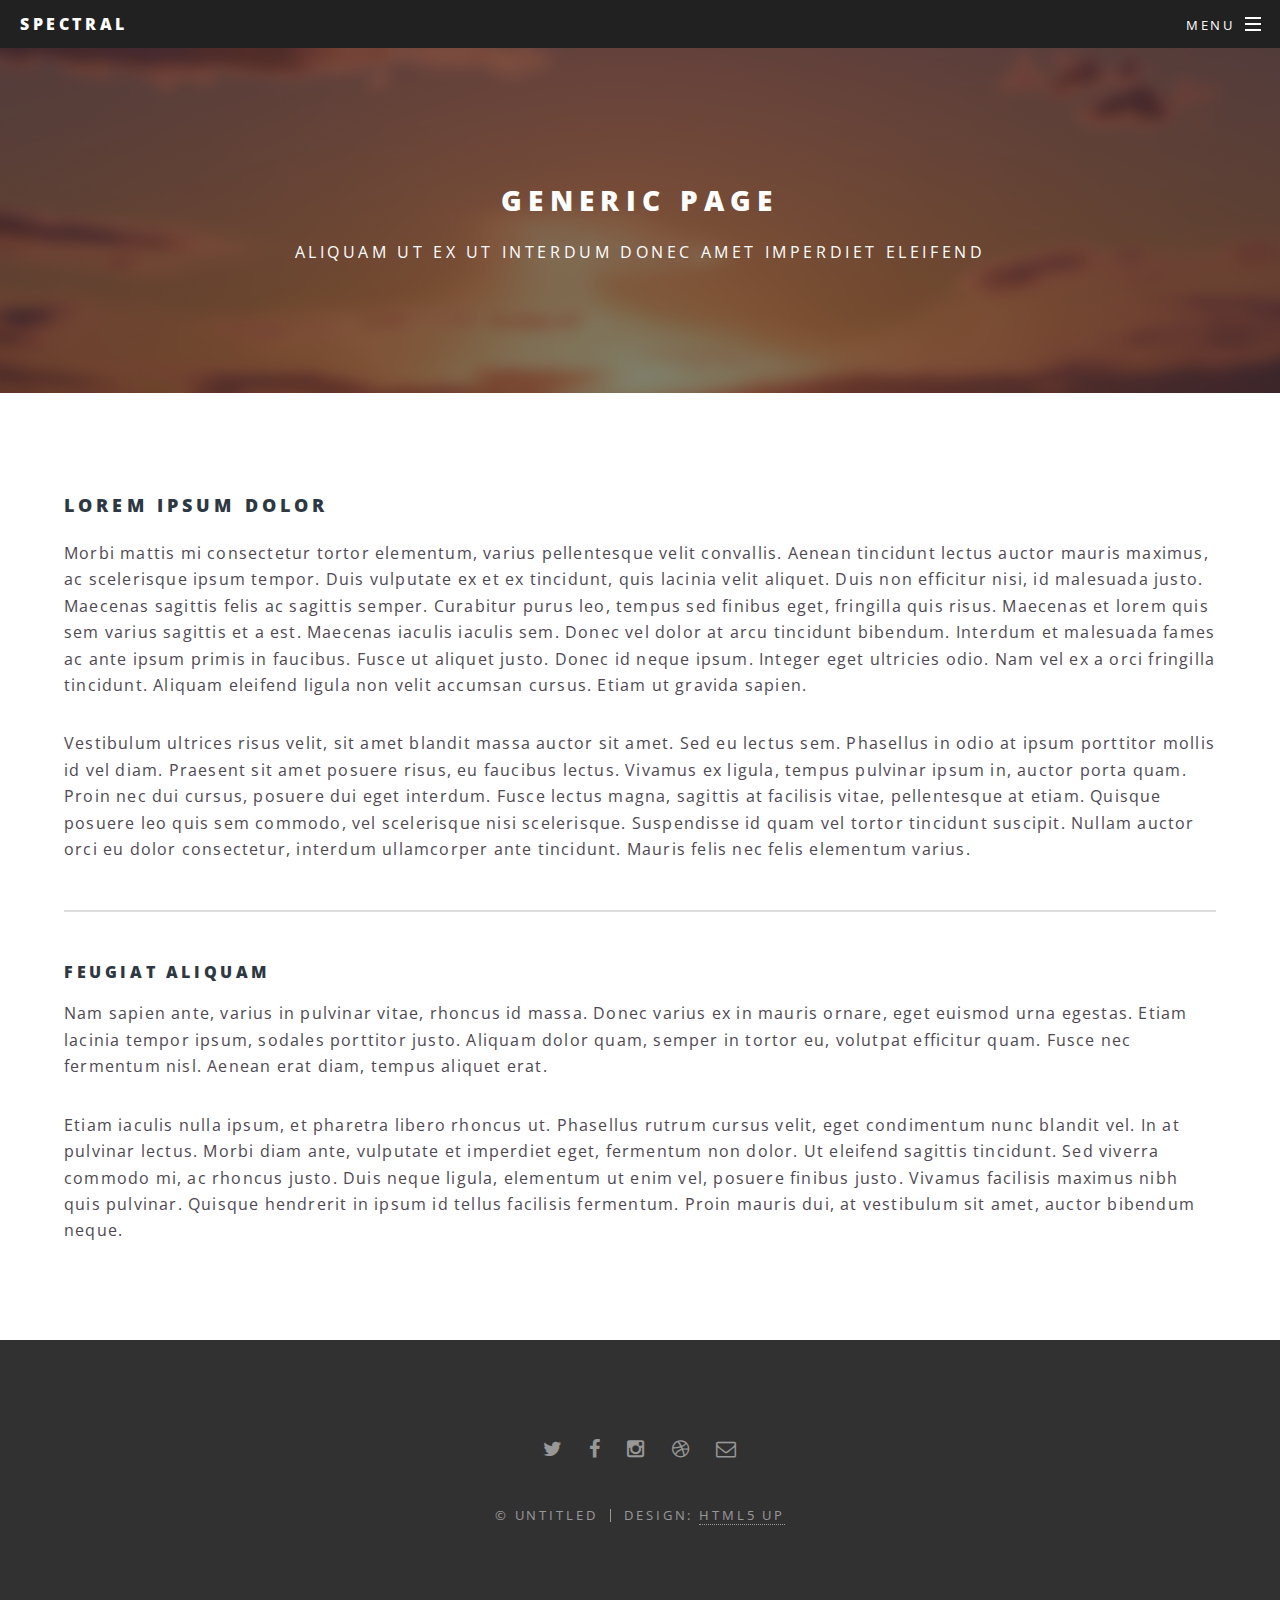
<file: generic.html>
<!DOCTYPE HTML>
<!--
	Spectral by HTML5 UP
	html5up.net | @n33co
	Free for personal and commercial use under the CCA 3.0 license (html5up.net/license)
-->
<html>
	<head>
		<title>Generic - Spectral by HTML5 UP</title>
		<meta charset="utf-8" />
		<meta name="viewport" content="width=device-width, initial-scale=1" />
		<!--[if lte IE 8]><script src="assets/js/ie/html5shiv.js"></script><![endif]-->
		<link rel="stylesheet" href="assets/css/main.css" />
		<!--[if lte IE 8]><link rel="stylesheet" href="assets/css/ie8.css" /><![endif]-->
		<!--[if lte IE 9]><link rel="stylesheet" href="assets/css/ie9.css" /><![endif]-->
	</head>
	<body>

		<!-- Page Wrapper -->
			<div id="page-wrapper">

				<!-- Header -->
					<header id="header">
						<h1><a href="index.html">Spectral</a></h1>
						<nav id="nav">
							<ul>
								<li class="special">
									<a href="#menu" class="menuToggle"><span>Menu</span></a>
									<div id="menu">
										<ul>
											<li><a href="index.html">Home</a></li>
											<li><a href="generic.html">Generic</a></li>
											<li><a href="elements.html">Elements</a></li>
											<li><a href="#">Sign Up</a></li>
											<li><a href="#">Log In</a></li>
										</ul>
									</div>
								</li>
							</ul>
						</nav>
					</header>

				<!-- Main -->
					<article id="main">
						<header>
							<h2>Generic Page</h2>
							<p>Aliquam ut ex ut interdum donec amet imperdiet eleifend</p>
						</header>
						<section class="wrapper style5">
							<div class="inner">

								<h3>Lorem ipsum dolor</h3>
								<p>Morbi mattis mi consectetur tortor elementum, varius pellentesque velit convallis. Aenean tincidunt lectus auctor mauris maximus, ac scelerisque ipsum tempor. Duis vulputate ex et ex tincidunt, quis lacinia velit aliquet. Duis non efficitur nisi, id malesuada justo. Maecenas sagittis felis ac sagittis semper. Curabitur purus leo, tempus sed finibus eget, fringilla quis risus. Maecenas et lorem quis sem varius sagittis et a est. Maecenas iaculis iaculis sem. Donec vel dolor at arcu tincidunt bibendum. Interdum et malesuada fames ac ante ipsum primis in faucibus. Fusce ut aliquet justo. Donec id neque ipsum. Integer eget ultricies odio. Nam vel ex a orci fringilla tincidunt. Aliquam eleifend ligula non velit accumsan cursus. Etiam ut gravida sapien.</p>

								<p>Vestibulum ultrices risus velit, sit amet blandit massa auctor sit amet. Sed eu lectus sem. Phasellus in odio at ipsum porttitor mollis id vel diam. Praesent sit amet posuere risus, eu faucibus lectus. Vivamus ex ligula, tempus pulvinar ipsum in, auctor porta quam. Proin nec dui cursus, posuere dui eget interdum. Fusce lectus magna, sagittis at facilisis vitae, pellentesque at etiam. Quisque posuere leo quis sem commodo, vel scelerisque nisi scelerisque. Suspendisse id quam vel tortor tincidunt suscipit. Nullam auctor orci eu dolor consectetur, interdum ullamcorper ante tincidunt. Mauris felis nec felis elementum varius.</p>

								<hr />

								<h4>Feugiat aliquam</h4>
								<p>Nam sapien ante, varius in pulvinar vitae, rhoncus id massa. Donec varius ex in mauris ornare, eget euismod urna egestas. Etiam lacinia tempor ipsum, sodales porttitor justo. Aliquam dolor quam, semper in tortor eu, volutpat efficitur quam. Fusce nec fermentum nisl. Aenean erat diam, tempus aliquet erat.</p>

								<p>Etiam iaculis nulla ipsum, et pharetra libero rhoncus ut. Phasellus rutrum cursus velit, eget condimentum nunc blandit vel. In at pulvinar lectus. Morbi diam ante, vulputate et imperdiet eget, fermentum non dolor. Ut eleifend sagittis tincidunt. Sed viverra commodo mi, ac rhoncus justo. Duis neque ligula, elementum ut enim vel, posuere finibus justo. Vivamus facilisis maximus nibh quis pulvinar. Quisque hendrerit in ipsum id tellus facilisis fermentum. Proin mauris dui, at vestibulum sit amet, auctor bibendum neque.</p>

							</div>
						</section>
					</article>

				<!-- Footer -->
					<footer id="footer">
						<ul class="icons">
							<li><a href="#" class="icon fa-twitter"><span class="label">Twitter</span></a></li>
							<li><a href="#" class="icon fa-facebook"><span class="label">Facebook</span></a></li>
							<li><a href="#" class="icon fa-instagram"><span class="label">Instagram</span></a></li>
							<li><a href="#" class="icon fa-dribbble"><span class="label">Dribbble</span></a></li>
							<li><a href="#" class="icon fa-envelope-o"><span class="label">Email</span></a></li>
						</ul>
						<ul class="copyright">
							<li>&copy; Untitled</li><li>Design: <a href="http://html5up.net">HTML5 UP</a></li>
						</ul>
					</footer>

			</div>

		<!-- Scripts -->
			<script src="assets/js/jquery.min.js"></script>
			<script src="assets/js/jquery.scrollex.min.js"></script>
			<script src="assets/js/jquery.scrolly.min.js"></script>
			<script src="assets/js/skel.min.js"></script>
			<script src="assets/js/util.js"></script>
			<!--[if lte IE 8]><script src="assets/js/ie/respond.min.js"></script><![endif]-->
			<script src="assets/js/main.js"></script>

	</body>
</html>
</file>
<file: assets/css/ie8.css>
/*
	Spectral by HTML5 UP
	html5up.net | @n33co
	Free for personal and commercial use under the CCA 3.0 license (html5up.net/license)
*/

/* Icon */

	.icon.major {
		border: none;
	}

		.icon.major:before {
			font-size: 3em;
		}

/* Form */

	label {
		color: #2E3842;
	}

	input[type="text"],
	input[type="password"],
	input[type="email"],
	select,
	textarea {
		border: solid 1px #dfdfdf;
	}

/* Button */

	input[type="submit"],
	input[type="reset"],
	input[type="button"],
	button,
	.button {
		border: solid 2px #dfdfdf;
	}

		input[type="submit"].special,
		input[type="reset"].special,
		input[type="button"].special,
		button.special,
		.button.special {
			border: 0 !important;
		}

/* Page Wrapper + Menu */

	#menu {
		display: none;
	}

	body.is-menu-visible #menu {
		display: block;
	}

/* Header */

	#header nav > ul > li > a.menuToggle:after {
		display: none;
	}

/* Banner + Wrapper (style4) */

	#banner,
	.wrapper.style4 {
		-ms-behavior: url("assets/js/ie/backgroundsize.min.htc");
	}

		#banner:before,
		.wrapper.style4:before {
			display: none;
		}

/* Banner */

	#banner .more {
		height: 4em;
	}

		#banner .more:after {
			display: none;
		}

/* Main */

	#main > header {
		-ms-behavior: url("assets/js/ie/backgroundsize.min.htc");
	}

		#main > header:before {
			display: none;
		}
</file>
<file: assets/css/ie9.css>
/*
	Spectral by HTML5 UP
	html5up.net | @n33co
	Free for personal and commercial use under the CCA 3.0 license (html5up.net/license)
*/

/* Spotlight */

	.spotlight {
		display: block;
	}

		.spotlight .image {
			display: inline-block;
			vertical-align: top;
		}

		.spotlight .content {
			padding: 4em 4em 2em 4em ;
			display: inline-block;
		}

		.spotlight:after {
			clear: both;
			content: '';
			display: block;
		}

/* Features */

	.features {
		display: block;
	}

		.features li {
			float: left;
		}

		.features:after {
			content: '';
			display: block;
			clear: both;
		}

/* Banner + Wrapper (style4) */

	#banner,
	.wrapper.style4 {
		background-image: url("../../images/banner.jpg");
		background-position: center center;
		background-repeat: no-repeat;
		background-size: cover;
		position: relative;
	}

		#banner:before,
		.wrapper.style4:before {
			background: #000000;
			content: '';
			height: 100%;
			left: 0;
			opacity: 0.5;
			position: absolute;
			top: 0;
			width: 100%;
		}

		#banner .inner,
		.wrapper.style4 .inner {
			position: relative;
			z-index: 1;
		}

/* Banner */

	#banner {
		padding: 14em 0 12em 0 ;
		height: auto;
	}

		#banner:after {
			display: none;
		}

/* CTA */

	#cta .inner header {
		float: left;
	}

	#cta .inner .actions {
		float: left;
	}

	#cta .inner:after {
		clear: both;
		content: '';
		display: block;
	}

/* Main */

	#main > header {
		background-image: url("../../images/banner.jpg");
		background-position: center center;
		background-repeat: no-repeat;
		background-size: cover;
		position: relative;
	}

		#main > header:before {
			background: #000000;
			content: '';
			height: 100%;
			left: 0;
			opacity: 0.5;
			position: absolute;
			top: 0;
			width: 100%;
		}

		#main > header > * {
			position: relative;
			z-index: 1;
		}
</file>
<file: assets/css/main.css>
@import url(font-awesome.min.css);
@import url("http://fonts.googleapis.com/css?family=Open+Sans:400,400italic,600,600italic,800,800italic");

/*
	Spectral by HTML5 UP
	html5up.net | @n33co
	Free for personal and commercial use under the CCA 3.0 license (html5up.net/license)
*/

/* Reset */

	html, body, div, span, applet, object, iframe, h1, h2, h3, h4, h5, h6, p, blockquote, pre, a, abbr, acronym, address, big, cite, code, del, dfn, em, img, ins, kbd, q, s, samp, small, strike, strong, sub, sup, tt, var, b, u, i, center, dl, dt, dd, ol, ul, li, fieldset, form, label, legend, table, caption, tbody, tfoot, thead, tr, th, td, article, aside, canvas, details, embed, figure, figcaption, footer, header, hgroup, menu, nav, output, ruby, section, summary, time, mark, audio, video {
		margin: 0;
		padding: 0;
		border: 0;
		font-size: 100%;
		font: inherit;
		vertical-align: baseline;
	}

	article, aside, details, figcaption, figure, footer, header, hgroup, menu, nav, section {
		display: block;
	}

	body {
		line-height: 1;
	}

	ol, ul {
		list-style: none;
	}

	blockquote, q {
		quotes: none;
	}

	blockquote:before, blockquote:after, q:before, q:after {
		content: '';
		content: none;
	}

	table {
		border-collapse: collapse;
		border-spacing: 0;
	}

	body {
		-webkit-text-size-adjust: none;
	}

/* Box Model */

	*, *:before, *:after {
		-moz-box-sizing: border-box;
		-webkit-box-sizing: border-box;
		box-sizing: border-box;
	}

/* Grid */

	.row {
		border-bottom: solid 1px transparent;
		-moz-box-sizing: border-box;
		-webkit-box-sizing: border-box;
		box-sizing: border-box;
	}

	.row > * {
		float: left;
		-moz-box-sizing: border-box;
		-webkit-box-sizing: border-box;
		box-sizing: border-box;
	}

	.row:after, .row:before {
		content: '';
		display: block;
		clear: both;
		height: 0;
	}

	.row.uniform > * > :first-child {
		margin-top: 0;
	}

	.row.uniform > * > :last-child {
		margin-bottom: 0;
	}

	.row.\30 \25 > * {
		padding: 0 0 0 0em;
	}

	.row.\30 \25 {
		margin: 0 0 -1px 0em;
	}

	.row.uniform.\30 \25 > * {
		padding: 0em 0 0 0em;
	}

	.row.uniform.\30 \25 {
		margin: 0em 0 -1px 0em;
	}

	.row > * {
		padding: 0 0 0 1.5em;
	}

	.row {
		margin: 0 0 -1px -1.5em;
	}

	.row.uniform > * {
		padding: 1.5em 0 0 1.5em;
	}

	.row.uniform {
		margin: -1.5em 0 -1px -1.5em;
	}

	.row.\32 00\25 > * {
		padding: 0 0 0 3em;
	}

	.row.\32 00\25 {
		margin: 0 0 -1px -3em;
	}

	.row.uniform.\32 00\25 > * {
		padding: 3em 0 0 3em;
	}

	.row.uniform.\32 00\25 {
		margin: -3em 0 -1px -3em;
	}

	.row.\31 50\25 > * {
		padding: 0 0 0 2.25em;
	}

	.row.\31 50\25 {
		margin: 0 0 -1px -2.25em;
	}

	.row.uniform.\31 50\25 > * {
		padding: 2.25em 0 0 2.25em;
	}

	.row.uniform.\31 50\25 {
		margin: -2.25em 0 -1px -2.25em;
	}

	.row.\35 0\25 > * {
		padding: 0 0 0 0.75em;
	}

	.row.\35 0\25 {
		margin: 0 0 -1px -0.75em;
	}

	.row.uniform.\35 0\25 > * {
		padding: 0.75em 0 0 0.75em;
	}

	.row.uniform.\35 0\25 {
		margin: -0.75em 0 -1px -0.75em;
	}

	.row.\32 5\25 > * {
		padding: 0 0 0 0.375em;
	}

	.row.\32 5\25 {
		margin: 0 0 -1px -0.375em;
	}

	.row.uniform.\32 5\25 > * {
		padding: 0.375em 0 0 0.375em;
	}

	.row.uniform.\32 5\25 {
		margin: -0.375em 0 -1px -0.375em;
	}

	.\31 2u, .\31 2u\24 {
		width: 100%;
		clear: none;
		margin-left: 0;
	}

	.\31 1u, .\31 1u\24 {
		width: 91.6666666667%;
		clear: none;
		margin-left: 0;
	}

	.\31 0u, .\31 0u\24 {
		width: 83.3333333333%;
		clear: none;
		margin-left: 0;
	}

	.\39 u, .\39 u\24 {
		width: 75%;
		clear: none;
		margin-left: 0;
	}

	.\38 u, .\38 u\24 {
		width: 66.6666666667%;
		clear: none;
		margin-left: 0;
	}

	.\37 u, .\37 u\24 {
		width: 58.3333333333%;
		clear: none;
		margin-left: 0;
	}

	.\36 u, .\36 u\24 {
		width: 50%;
		clear: none;
		margin-left: 0;
	}

	.\35 u, .\35 u\24 {
		width: 41.6666666667%;
		clear: none;
		margin-left: 0;
	}

	.\34 u, .\34 u\24 {
		width: 33.3333333333%;
		clear: none;
		margin-left: 0;
	}

	.\33 u, .\33 u\24 {
		width: 25%;
		clear: none;
		margin-left: 0;
	}

	.\32 u, .\32 u\24 {
		width: 16.6666666667%;
		clear: none;
		margin-left: 0;
	}

	.\31 u, .\31 u\24 {
		width: 8.3333333333%;
		clear: none;
		margin-left: 0;
	}

	.\31 2u\24 + *,
	.\31 1u\24 + *,
	.\31 0u\24 + *,
	.\39 u\24 + *,
	.\38 u\24 + *,
	.\37 u\24 + *,
	.\36 u\24 + *,
	.\35 u\24 + *,
	.\34 u\24 + *,
	.\33 u\24 + *,
	.\32 u\24 + *,
	.\31 u\24 + * {
		clear: left;
	}

	.\-11u {
		margin-left: 91.66667%;
	}

	.\-10u {
		margin-left: 83.33333%;
	}

	.\-9u {
		margin-left: 75%;
	}

	.\-8u {
		margin-left: 66.66667%;
	}

	.\-7u {
		margin-left: 58.33333%;
	}

	.\-6u {
		margin-left: 50%;
	}

	.\-5u {
		margin-left: 41.66667%;
	}

	.\-4u {
		margin-left: 33.33333%;
	}

	.\-3u {
		margin-left: 25%;
	}

	.\-2u {
		margin-left: 16.66667%;
	}

	.\-1u {
		margin-left: 8.33333%;
	}

	@media screen and (max-width: 1680px) {

		.row > * {
			padding: 0 0 0 1.5em;
		}

		.row {
			margin: 0 0 -1px -1.5em;
		}

		.row.uniform > * {
			padding: 1.5em 0 0 1.5em;
		}

		.row.uniform {
			margin: -1.5em 0 -1px -1.5em;
		}

		.row.\32 00\25 > * {
			padding: 0 0 0 3em;
		}

		.row.\32 00\25 {
			margin: 0 0 -1px -3em;
		}

		.row.uniform.\32 00\25 > * {
			padding: 3em 0 0 3em;
		}

		.row.uniform.\32 00\25 {
			margin: -3em 0 -1px -3em;
		}

		.row.\31 50\25 > * {
			padding: 0 0 0 2.25em;
		}

		.row.\31 50\25 {
			margin: 0 0 -1px -2.25em;
		}

		.row.uniform.\31 50\25 > * {
			padding: 2.25em 0 0 2.25em;
		}

		.row.uniform.\31 50\25 {
			margin: -2.25em 0 -1px -2.25em;
		}

		.row.\35 0\25 > * {
			padding: 0 0 0 0.75em;
		}

		.row.\35 0\25 {
			margin: 0 0 -1px -0.75em;
		}

		.row.uniform.\35 0\25 > * {
			padding: 0.75em 0 0 0.75em;
		}

		.row.uniform.\35 0\25 {
			margin: -0.75em 0 -1px -0.75em;
		}

		.row.\32 5\25 > * {
			padding: 0 0 0 0.375em;
		}

		.row.\32 5\25 {
			margin: 0 0 -1px -0.375em;
		}

		.row.uniform.\32 5\25 > * {
			padding: 0.375em 0 0 0.375em;
		}

		.row.uniform.\32 5\25 {
			margin: -0.375em 0 -1px -0.375em;
		}

		.\31 2u\28xlarge\29, .\31 2u\24\28xlarge\29 {
			width: 100%;
			clear: none;
			margin-left: 0;
		}

		.\31 1u\28xlarge\29, .\31 1u\24\28xlarge\29 {
			width: 91.6666666667%;
			clear: none;
			margin-left: 0;
		}

		.\31 0u\28xlarge\29, .\31 0u\24\28xlarge\29 {
			width: 83.3333333333%;
			clear: none;
			margin-left: 0;
		}

		.\39 u\28xlarge\29, .\39 u\24\28xlarge\29 {
			width: 75%;
			clear: none;
			margin-left: 0;
		}

		.\38 u\28xlarge\29, .\38 u\24\28xlarge\29 {
			width: 66.6666666667%;
			clear: none;
			margin-left: 0;
		}

		.\37 u\28xlarge\29, .\37 u\24\28xlarge\29 {
			width: 58.3333333333%;
			clear: none;
			margin-left: 0;
		}

		.\36 u\28xlarge\29, .\36 u\24\28xlarge\29 {
			width: 50%;
			clear: none;
			margin-left: 0;
		}

		.\35 u\28xlarge\29, .\35 u\24\28xlarge\29 {
			width: 41.6666666667%;
			clear: none;
			margin-left: 0;
		}

		.\34 u\28xlarge\29, .\34 u\24\28xlarge\29 {
			width: 33.3333333333%;
			clear: none;
			margin-left: 0;
		}

		.\33 u\28xlarge\29, .\33 u\24\28xlarge\29 {
			width: 25%;
			clear: none;
			margin-left: 0;
		}

		.\32 u\28xlarge\29, .\32 u\24\28xlarge\29 {
			width: 16.6666666667%;
			clear: none;
			margin-left: 0;
		}

		.\31 u\28xlarge\29, .\31 u\24\28xlarge\29 {
			width: 8.3333333333%;
			clear: none;
			margin-left: 0;
		}

		.\31 2u\24\28xlarge\29 + *,
		.\31 1u\24\28xlarge\29 + *,
		.\31 0u\24\28xlarge\29 + *,
		.\39 u\24\28xlarge\29 + *,
		.\38 u\24\28xlarge\29 + *,
		.\37 u\24\28xlarge\29 + *,
		.\36 u\24\28xlarge\29 + *,
		.\35 u\24\28xlarge\29 + *,
		.\34 u\24\28xlarge\29 + *,
		.\33 u\24\28xlarge\29 + *,
		.\32 u\24\28xlarge\29 + *,
		.\31 u\24\28xlarge\29 + * {
			clear: left;
		}

		.\-11u\28xlarge\29 {
			margin-left: 91.66667%;
		}

		.\-10u\28xlarge\29 {
			margin-left: 83.33333%;
		}

		.\-9u\28xlarge\29 {
			margin-left: 75%;
		}

		.\-8u\28xlarge\29 {
			margin-left: 66.66667%;
		}

		.\-7u\28xlarge\29 {
			margin-left: 58.33333%;
		}

		.\-6u\28xlarge\29 {
			margin-left: 50%;
		}

		.\-5u\28xlarge\29 {
			margin-left: 41.66667%;
		}

		.\-4u\28xlarge\29 {
			margin-left: 33.33333%;
		}

		.\-3u\28xlarge\29 {
			margin-left: 25%;
		}

		.\-2u\28xlarge\29 {
			margin-left: 16.66667%;
		}

		.\-1u\28xlarge\29 {
			margin-left: 8.33333%;
		}

	}

	@media screen and (max-width: 1280px) {

		.row > * {
			padding: 0 0 0 1.5em;
		}

		.row {
			margin: 0 0 -1px -1.5em;
		}

		.row.uniform > * {
			padding: 1.5em 0 0 1.5em;
		}

		.row.uniform {
			margin: -1.5em 0 -1px -1.5em;
		}

		.row.\32 00\25 > * {
			padding: 0 0 0 3em;
		}

		.row.\32 00\25 {
			margin: 0 0 -1px -3em;
		}

		.row.uniform.\32 00\25 > * {
			padding: 3em 0 0 3em;
		}

		.row.uniform.\32 00\25 {
			margin: -3em 0 -1px -3em;
		}

		.row.\31 50\25 > * {
			padding: 0 0 0 2.25em;
		}

		.row.\31 50\25 {
			margin: 0 0 -1px -2.25em;
		}

		.row.uniform.\31 50\25 > * {
			padding: 2.25em 0 0 2.25em;
		}

		.row.uniform.\31 50\25 {
			margin: -2.25em 0 -1px -2.25em;
		}

		.row.\35 0\25 > * {
			padding: 0 0 0 0.75em;
		}

		.row.\35 0\25 {
			margin: 0 0 -1px -0.75em;
		}

		.row.uniform.\35 0\25 > * {
			padding: 0.75em 0 0 0.75em;
		}

		.row.uniform.\35 0\25 {
			margin: -0.75em 0 -1px -0.75em;
		}

		.row.\32 5\25 > * {
			padding: 0 0 0 0.375em;
		}

		.row.\32 5\25 {
			margin: 0 0 -1px -0.375em;
		}

		.row.uniform.\32 5\25 > * {
			padding: 0.375em 0 0 0.375em;
		}

		.row.uniform.\32 5\25 {
			margin: -0.375em 0 -1px -0.375em;
		}

		.\31 2u\28large\29, .\31 2u\24\28large\29 {
			width: 100%;
			clear: none;
			margin-left: 0;
		}

		.\31 1u\28large\29, .\31 1u\24\28large\29 {
			width: 91.6666666667%;
			clear: none;
			margin-left: 0;
		}

		.\31 0u\28large\29, .\31 0u\24\28large\29 {
			width: 83.3333333333%;
			clear: none;
			margin-left: 0;
		}

		.\39 u\28large\29, .\39 u\24\28large\29 {
			width: 75%;
			clear: none;
			margin-left: 0;
		}

		.\38 u\28large\29, .\38 u\24\28large\29 {
			width: 66.6666666667%;
			clear: none;
			margin-left: 0;
		}

		.\37 u\28large\29, .\37 u\24\28large\29 {
			width: 58.3333333333%;
			clear: none;
			margin-left: 0;
		}

		.\36 u\28large\29, .\36 u\24\28large\29 {
			width: 50%;
			clear: none;
			margin-left: 0;
		}

		.\35 u\28large\29, .\35 u\24\28large\29 {
			width: 41.6666666667%;
			clear: none;
			margin-left: 0;
		}

		.\34 u\28large\29, .\34 u\24\28large\29 {
			width: 33.3333333333%;
			clear: none;
			margin-left: 0;
		}

		.\33 u\28large\29, .\33 u\24\28large\29 {
			width: 25%;
			clear: none;
			margin-left: 0;
		}

		.\32 u\28large\29, .\32 u\24\28large\29 {
			width: 16.6666666667%;
			clear: none;
			margin-left: 0;
		}

		.\31 u\28large\29, .\31 u\24\28large\29 {
			width: 8.3333333333%;
			clear: none;
			margin-left: 0;
		}

		.\31 2u\24\28large\29 + *,
		.\31 1u\24\28large\29 + *,
		.\31 0u\24\28large\29 + *,
		.\39 u\24\28large\29 + *,
		.\38 u\24\28large\29 + *,
		.\37 u\24\28large\29 + *,
		.\36 u\24\28large\29 + *,
		.\35 u\24\28large\29 + *,
		.\34 u\24\28large\29 + *,
		.\33 u\24\28large\29 + *,
		.\32 u\24\28large\29 + *,
		.\31 u\24\28large\29 + * {
			clear: left;
		}

		.\-11u\28large\29 {
			margin-left: 91.66667%;
		}

		.\-10u\28large\29 {
			margin-left: 83.33333%;
		}

		.\-9u\28large\29 {
			margin-left: 75%;
		}

		.\-8u\28large\29 {
			margin-left: 66.66667%;
		}

		.\-7u\28large\29 {
			margin-left: 58.33333%;
		}

		.\-6u\28large\29 {
			margin-left: 50%;
		}

		.\-5u\28large\29 {
			margin-left: 41.66667%;
		}

		.\-4u\28large\29 {
			margin-left: 33.33333%;
		}

		.\-3u\28large\29 {
			margin-left: 25%;
		}

		.\-2u\28large\29 {
			margin-left: 16.66667%;
		}

		.\-1u\28large\29 {
			margin-left: 8.33333%;
		}

	}

	@media screen and (max-width: 980px) {

		.row > * {
			padding: 0 0 0 1.5em;
		}

		.row {
			margin: 0 0 -1px -1.5em;
		}

		.row.uniform > * {
			padding: 1.5em 0 0 1.5em;
		}

		.row.uniform {
			margin: -1.5em 0 -1px -1.5em;
		}

		.row.\32 00\25 > * {
			padding: 0 0 0 3em;
		}

		.row.\32 00\25 {
			margin: 0 0 -1px -3em;
		}

		.row.uniform.\32 00\25 > * {
			padding: 3em 0 0 3em;
		}

		.row.uniform.\32 00\25 {
			margin: -3em 0 -1px -3em;
		}

		.row.\31 50\25 > * {
			padding: 0 0 0 2.25em;
		}

		.row.\31 50\25 {
			margin: 0 0 -1px -2.25em;
		}

		.row.uniform.\31 50\25 > * {
			padding: 2.25em 0 0 2.25em;
		}

		.row.uniform.\31 50\25 {
			margin: -2.25em 0 -1px -2.25em;
		}

		.row.\35 0\25 > * {
			padding: 0 0 0 0.75em;
		}

		.row.\35 0\25 {
			margin: 0 0 -1px -0.75em;
		}

		.row.uniform.\35 0\25 > * {
			padding: 0.75em 0 0 0.75em;
		}

		.row.uniform.\35 0\25 {
			margin: -0.75em 0 -1px -0.75em;
		}

		.row.\32 5\25 > * {
			padding: 0 0 0 0.375em;
		}

		.row.\32 5\25 {
			margin: 0 0 -1px -0.375em;
		}

		.row.uniform.\32 5\25 > * {
			padding: 0.375em 0 0 0.375em;
		}

		.row.uniform.\32 5\25 {
			margin: -0.375em 0 -1px -0.375em;
		}

		.\31 2u\28medium\29, .\31 2u\24\28medium\29 {
			width: 100%;
			clear: none;
			margin-left: 0;
		}

		.\31 1u\28medium\29, .\31 1u\24\28medium\29 {
			width: 91.6666666667%;
			clear: none;
			margin-left: 0;
		}

		.\31 0u\28medium\29, .\31 0u\24\28medium\29 {
			width: 83.3333333333%;
			clear: none;
			margin-left: 0;
		}

		.\39 u\28medium\29, .\39 u\24\28medium\29 {
			width: 75%;
			clear: none;
			margin-left: 0;
		}

		.\38 u\28medium\29, .\38 u\24\28medium\29 {
			width: 66.6666666667%;
			clear: none;
			margin-left: 0;
		}

		.\37 u\28medium\29, .\37 u\24\28medium\29 {
			width: 58.3333333333%;
			clear: none;
			margin-left: 0;
		}

		.\36 u\28medium\29, .\36 u\24\28medium\29 {
			width: 50%;
			clear: none;
			margin-left: 0;
		}

		.\35 u\28medium\29, .\35 u\24\28medium\29 {
			width: 41.6666666667%;
			clear: none;
			margin-left: 0;
		}

		.\34 u\28medium\29, .\34 u\24\28medium\29 {
			width: 33.3333333333%;
			clear: none;
			margin-left: 0;
		}

		.\33 u\28medium\29, .\33 u\24\28medium\29 {
			width: 25%;
			clear: none;
			margin-left: 0;
		}

		.\32 u\28medium\29, .\32 u\24\28medium\29 {
			width: 16.6666666667%;
			clear: none;
			margin-left: 0;
		}

		.\31 u\28medium\29, .\31 u\24\28medium\29 {
			width: 8.3333333333%;
			clear: none;
			margin-left: 0;
		}

		.\31 2u\24\28medium\29 + *,
		.\31 1u\24\28medium\29 + *,
		.\31 0u\24\28medium\29 + *,
		.\39 u\24\28medium\29 + *,
		.\38 u\24\28medium\29 + *,
		.\37 u\24\28medium\29 + *,
		.\36 u\24\28medium\29 + *,
		.\35 u\24\28medium\29 + *,
		.\34 u\24\28medium\29 + *,
		.\33 u\24\28medium\29 + *,
		.\32 u\24\28medium\29 + *,
		.\31 u\24\28medium\29 + * {
			clear: left;
		}

		.\-11u\28medium\29 {
			margin-left: 91.66667%;
		}

		.\-10u\28medium\29 {
			margin-left: 83.33333%;
		}

		.\-9u\28medium\29 {
			margin-left: 75%;
		}

		.\-8u\28medium\29 {
			margin-left: 66.66667%;
		}

		.\-7u\28medium\29 {
			margin-left: 58.33333%;
		}

		.\-6u\28medium\29 {
			margin-left: 50%;
		}

		.\-5u\28medium\29 {
			margin-left: 41.66667%;
		}

		.\-4u\28medium\29 {
			margin-left: 33.33333%;
		}

		.\-3u\28medium\29 {
			margin-left: 25%;
		}

		.\-2u\28medium\29 {
			margin-left: 16.66667%;
		}

		.\-1u\28medium\29 {
			margin-left: 8.33333%;
		}

	}

	@media screen and (max-width: 736px) {

		.row > * {
			padding: 0 0 0 1.5em;
		}

		.row {
			margin: 0 0 -1px -1.5em;
		}

		.row.uniform > * {
			padding: 1.5em 0 0 1.5em;
		}

		.row.uniform {
			margin: -1.5em 0 -1px -1.5em;
		}

		.row.\32 00\25 > * {
			padding: 0 0 0 3em;
		}

		.row.\32 00\25 {
			margin: 0 0 -1px -3em;
		}

		.row.uniform.\32 00\25 > * {
			padding: 3em 0 0 3em;
		}

		.row.uniform.\32 00\25 {
			margin: -3em 0 -1px -3em;
		}

		.row.\31 50\25 > * {
			padding: 0 0 0 2.25em;
		}

		.row.\31 50\25 {
			margin: 0 0 -1px -2.25em;
		}

		.row.uniform.\31 50\25 > * {
			padding: 2.25em 0 0 2.25em;
		}

		.row.uniform.\31 50\25 {
			margin: -2.25em 0 -1px -2.25em;
		}

		.row.\35 0\25 > * {
			padding: 0 0 0 0.75em;
		}

		.row.\35 0\25 {
			margin: 0 0 -1px -0.75em;
		}

		.row.uniform.\35 0\25 > * {
			padding: 0.75em 0 0 0.75em;
		}

		.row.uniform.\35 0\25 {
			margin: -0.75em 0 -1px -0.75em;
		}

		.row.\32 5\25 > * {
			padding: 0 0 0 0.375em;
		}

		.row.\32 5\25 {
			margin: 0 0 -1px -0.375em;
		}

		.row.uniform.\32 5\25 > * {
			padding: 0.375em 0 0 0.375em;
		}

		.row.uniform.\32 5\25 {
			margin: -0.375em 0 -1px -0.375em;
		}

		.\31 2u\28small\29, .\31 2u\24\28small\29 {
			width: 100%;
			clear: none;
			margin-left: 0;
		}

		.\31 1u\28small\29, .\31 1u\24\28small\29 {
			width: 91.6666666667%;
			clear: none;
			margin-left: 0;
		}

		.\31 0u\28small\29, .\31 0u\24\28small\29 {
			width: 83.3333333333%;
			clear: none;
			margin-left: 0;
		}

		.\39 u\28small\29, .\39 u\24\28small\29 {
			width: 75%;
			clear: none;
			margin-left: 0;
		}

		.\38 u\28small\29, .\38 u\24\28small\29 {
			width: 66.6666666667%;
			clear: none;
			margin-left: 0;
		}

		.\37 u\28small\29, .\37 u\24\28small\29 {
			width: 58.3333333333%;
			clear: none;
			margin-left: 0;
		}

		.\36 u\28small\29, .\36 u\24\28small\29 {
			width: 50%;
			clear: none;
			margin-left: 0;
		}

		.\35 u\28small\29, .\35 u\24\28small\29 {
			width: 41.6666666667%;
			clear: none;
			margin-left: 0;
		}

		.\34 u\28small\29, .\34 u\24\28small\29 {
			width: 33.3333333333%;
			clear: none;
			margin-left: 0;
		}

		.\33 u\28small\29, .\33 u\24\28small\29 {
			width: 25%;
			clear: none;
			margin-left: 0;
		}

		.\32 u\28small\29, .\32 u\24\28small\29 {
			width: 16.6666666667%;
			clear: none;
			margin-left: 0;
		}

		.\31 u\28small\29, .\31 u\24\28small\29 {
			width: 8.3333333333%;
			clear: none;
			margin-left: 0;
		}

		.\31 2u\24\28small\29 + *,
		.\31 1u\24\28small\29 + *,
		.\31 0u\24\28small\29 + *,
		.\39 u\24\28small\29 + *,
		.\38 u\24\28small\29 + *,
		.\37 u\24\28small\29 + *,
		.\36 u\24\28small\29 + *,
		.\35 u\24\28small\29 + *,
		.\34 u\24\28small\29 + *,
		.\33 u\24\28small\29 + *,
		.\32 u\24\28small\29 + *,
		.\31 u\24\28small\29 + * {
			clear: left;
		}

		.\-11u\28small\29 {
			margin-left: 91.66667%;
		}

		.\-10u\28small\29 {
			margin-left: 83.33333%;
		}

		.\-9u\28small\29 {
			margin-left: 75%;
		}

		.\-8u\28small\29 {
			margin-left: 66.66667%;
		}

		.\-7u\28small\29 {
			margin-left: 58.33333%;
		}

		.\-6u\28small\29 {
			margin-left: 50%;
		}

		.\-5u\28small\29 {
			margin-left: 41.66667%;
		}

		.\-4u\28small\29 {
			margin-left: 33.33333%;
		}

		.\-3u\28small\29 {
			margin-left: 25%;
		}

		.\-2u\28small\29 {
			margin-left: 16.66667%;
		}

		.\-1u\28small\29 {
			margin-left: 8.33333%;
		}

	}

	@media screen and (max-width: 480px) {

		.row > * {
			padding: 0 0 0 1.5em;
		}

		.row {
			margin: 0 0 -1px -1.5em;
		}

		.row.uniform > * {
			padding: 1.5em 0 0 1.5em;
		}

		.row.uniform {
			margin: -1.5em 0 -1px -1.5em;
		}

		.row.\32 00\25 > * {
			padding: 0 0 0 3em;
		}

		.row.\32 00\25 {
			margin: 0 0 -1px -3em;
		}

		.row.uniform.\32 00\25 > * {
			padding: 3em 0 0 3em;
		}

		.row.uniform.\32 00\25 {
			margin: -3em 0 -1px -3em;
		}

		.row.\31 50\25 > * {
			padding: 0 0 0 2.25em;
		}

		.row.\31 50\25 {
			margin: 0 0 -1px -2.25em;
		}

		.row.uniform.\31 50\25 > * {
			padding: 2.25em 0 0 2.25em;
		}

		.row.uniform.\31 50\25 {
			margin: -2.25em 0 -1px -2.25em;
		}

		.row.\35 0\25 > * {
			padding: 0 0 0 0.75em;
		}

		.row.\35 0\25 {
			margin: 0 0 -1px -0.75em;
		}

		.row.uniform.\35 0\25 > * {
			padding: 0.75em 0 0 0.75em;
		}

		.row.uniform.\35 0\25 {
			margin: -0.75em 0 -1px -0.75em;
		}

		.row.\32 5\25 > * {
			padding: 0 0 0 0.375em;
		}

		.row.\32 5\25 {
			margin: 0 0 -1px -0.375em;
		}

		.row.uniform.\32 5\25 > * {
			padding: 0.375em 0 0 0.375em;
		}

		.row.uniform.\32 5\25 {
			margin: -0.375em 0 -1px -0.375em;
		}

		.\31 2u\28xsmall\29, .\31 2u\24\28xsmall\29 {
			width: 100%;
			clear: none;
			margin-left: 0;
		}

		.\31 1u\28xsmall\29, .\31 1u\24\28xsmall\29 {
			width: 91.6666666667%;
			clear: none;
			margin-left: 0;
		}

		.\31 0u\28xsmall\29, .\31 0u\24\28xsmall\29 {
			width: 83.3333333333%;
			clear: none;
			margin-left: 0;
		}

		.\39 u\28xsmall\29, .\39 u\24\28xsmall\29 {
			width: 75%;
			clear: none;
			margin-left: 0;
		}

		.\38 u\28xsmall\29, .\38 u\24\28xsmall\29 {
			width: 66.6666666667%;
			clear: none;
			margin-left: 0;
		}

		.\37 u\28xsmall\29, .\37 u\24\28xsmall\29 {
			width: 58.3333333333%;
			clear: none;
			margin-left: 0;
		}

		.\36 u\28xsmall\29, .\36 u\24\28xsmall\29 {
			width: 50%;
			clear: none;
			margin-left: 0;
		}

		.\35 u\28xsmall\29, .\35 u\24\28xsmall\29 {
			width: 41.6666666667%;
			clear: none;
			margin-left: 0;
		}

		.\34 u\28xsmall\29, .\34 u\24\28xsmall\29 {
			width: 33.3333333333%;
			clear: none;
			margin-left: 0;
		}

		.\33 u\28xsmall\29, .\33 u\24\28xsmall\29 {
			width: 25%;
			clear: none;
			margin-left: 0;
		}

		.\32 u\28xsmall\29, .\32 u\24\28xsmall\29 {
			width: 16.6666666667%;
			clear: none;
			margin-left: 0;
		}

		.\31 u\28xsmall\29, .\31 u\24\28xsmall\29 {
			width: 8.3333333333%;
			clear: none;
			margin-left: 0;
		}

		.\31 2u\24\28xsmall\29 + *,
		.\31 1u\24\28xsmall\29 + *,
		.\31 0u\24\28xsmall\29 + *,
		.\39 u\24\28xsmall\29 + *,
		.\38 u\24\28xsmall\29 + *,
		.\37 u\24\28xsmall\29 + *,
		.\36 u\24\28xsmall\29 + *,
		.\35 u\24\28xsmall\29 + *,
		.\34 u\24\28xsmall\29 + *,
		.\33 u\24\28xsmall\29 + *,
		.\32 u\24\28xsmall\29 + *,
		.\31 u\24\28xsmall\29 + * {
			clear: left;
		}

		.\-11u\28xsmall\29 {
			margin-left: 91.66667%;
		}

		.\-10u\28xsmall\29 {
			margin-left: 83.33333%;
		}

		.\-9u\28xsmall\29 {
			margin-left: 75%;
		}

		.\-8u\28xsmall\29 {
			margin-left: 66.66667%;
		}

		.\-7u\28xsmall\29 {
			margin-left: 58.33333%;
		}

		.\-6u\28xsmall\29 {
			margin-left: 50%;
		}

		.\-5u\28xsmall\29 {
			margin-left: 41.66667%;
		}

		.\-4u\28xsmall\29 {
			margin-left: 33.33333%;
		}

		.\-3u\28xsmall\29 {
			margin-left: 25%;
		}

		.\-2u\28xsmall\29 {
			margin-left: 16.66667%;
		}

		.\-1u\28xsmall\29 {
			margin-left: 8.33333%;
		}

	}

/* Basic */

	@-ms-viewport {
		width: device-width;
	}

	body {
		background: #212121;
	}

		body.is-loading *, body.is-loading *:before, body.is-loading *:after {
			-moz-animation: none !important;
			-webkit-animation: none !important;
			-ms-animation: none !important;
			animation: none !important;
			-moz-transition: none !important;
			-webkit-transition: none !important;
			-ms-transition: none !important;
			transition: none !important;
		}

	body, input, select, textarea {
		color: #fff;
		font-family: "Open Sans", Helvetica, sans-serif;
		font-size: 15pt;
		font-weight: 400;
		letter-spacing: 0.075em;
		line-height: 1.65em;
	}

		@media screen and (max-width: 1680px) {

			body, input, select, textarea {
				font-size: 13pt;
			}

		}

		@media screen and (max-width: 1280px) {

			body, input, select, textarea {
				font-size: 12pt;
			}

		}

		@media screen and (max-width: 736px) {

			body, input, select, textarea {
				font-size: 11pt;
				letter-spacing: 0.0375em;
			}

		}

	a {
		-moz-transition: color 0.2s ease, border-bottom-color 0.2s ease;
		-webkit-transition: color 0.2s ease, border-bottom-color 0.2s ease;
		-ms-transition: color 0.2s ease, border-bottom-color 0.2s ease;
		transition: color 0.2s ease, border-bottom-color 0.2s ease;
		border-bottom: dotted 1px;
		color: inherit;
		text-decoration: none;
	}

		a:hover {
			border-bottom-color: transparent;
		}

	strong, b {
		color: #fff;
		font-weight: 600;
	}

	em, i {
		font-style: italic;
	}

	p {
		margin: 0 0 2em 0;
	}

	h1, h2, h3, h4, h5, h6 {
		color: #fff;
		font-weight: 800;
		letter-spacing: 0.225em;
		line-height: 1em;
		margin: 0 0 1em 0;
		text-transform: uppercase;
	}

		h1 a, h2 a, h3 a, h4 a, h5 a, h6 a {
			color: inherit;
			text-decoration: none;
		}

	h2 {
		font-size: 1.35em;
		line-height: 1.75em;
	}

		@media screen and (max-width: 736px) {

			h2 {
				font-size: 1.1em;
				line-height: 1.65em;
			}

		}

	h3 {
		font-size: 1.15em;
		line-height: 1.75em;
	}

		@media screen and (max-width: 736px) {

			h3 {
				font-size: 1em;
				line-height: 1.65em;
			}

		}

	h4 {
		font-size: 1em;
		line-height: 1.5em;
	}

	h5 {
		font-size: 0.8em;
		line-height: 1.5em;
	}

	h6 {
		font-size: 0.7em;
		line-height: 1.5em;
	}

	sub {
		font-size: 0.8em;
		position: relative;
		top: 0.5em;
	}

	sup {
		font-size: 0.8em;
		position: relative;
		top: -0.5em;
	}

	hr {
		border: 0;
		border-bottom: solid 2px #fff;
		margin: 3em 0;
	}

		hr.major {
			margin: 4.5em 0;
		}

	blockquote {
		border-left: solid 4px #fff;
		font-style: italic;
		margin: 0 0 2em 0;
		padding: 0.5em 0 0.5em 2em;
	}

	code {
		background: rgba(144, 144, 144, 0.25);
		border-radius: 3px;
		font-family: "Courier New", monospace;
		font-size: 0.9em;
		letter-spacing: 0;
		margin: 0 0.25em;
		padding: 0.25em 0.65em;
	}

	pre {
		-webkit-overflow-scrolling: touch;
		font-family: "Courier New", monospace;
		font-size: 0.9em;
		margin: 0 0 2em 0;
	}

		pre code {
			display: block;
			line-height: 1.75em;
			padding: 1em 1.5em;
			overflow-x: auto;
		}

	.align-left {
		text-align: left;
	}

	.align-center {
		text-align: center;
	}

	.align-right {
		text-align: right;
	}

/* Section/Article */

	section.special, article.special {
		text-align: center;
	}

	header p {
		color: rgba(255, 255, 255, 0.5);
		position: relative;
		top: -0.25em;
	}

	header h3 + p {
		font-size: 1.1em;
	}

	header h4 + p,
	header h5 + p,
	header h6 + p {
		font-size: 0.9em;
	}

	header.major {
		margin: 0 0 3.5em 0;
	}

		header.major h2, header.major h3, header.major h4, header.major h5, header.major h6 {
			border-bottom: solid 2px #fff;
			display: inline-block;
			padding-bottom: 1em;
			position: relative;
		}

			header.major h2:after, header.major h3:after, header.major h4:after, header.major h5:after, header.major h6:after {
				content: '';
				display: block;
				height: 1px;
			}

		header.major p {
			color: #fff;
			top: 0;
		}

		@media screen and (max-width: 736px) {

			header.major {
				margin: 0 0 2em 0;
			}

		}

	@media screen and (max-width: 980px) {

		header br {
			display: none;
		}

	}

/* Form */

	form {
		margin: 0 0 2em 0;
	}

	label {
		color: #fff;
		display: block;
		font-size: 0.9em;
		font-weight: 600;
		margin: 0 0 1em 0;
	}

	input[type="text"],
	input[type="password"],
	input[type="email"],
	select,
	textarea {
		-moz-appearance: none;
		-webkit-appearance: none;
		-ms-appearance: none;
		appearance: none;
		background: rgba(144, 144, 144, 0.25);
		border-radius: 3px;
		border: none;
		color: inherit;
		display: block;
		outline: 0;
		padding: 0 1em;
		text-decoration: none;
		width: 100%;
	}

		input[type="text"]:invalid,
		input[type="password"]:invalid,
		input[type="email"]:invalid,
		select:invalid,
		textarea:invalid {
			box-shadow: none;
		}

		input[type="text"]:focus,
		input[type="password"]:focus,
		input[type="email"]:focus,
		select:focus,
		textarea:focus {
			box-shadow: 0 0 0 2px #21b2a6;
		}

	.select-wrapper {
		text-decoration: none;
		display: block;
		position: relative;
	}

		.select-wrapper:before {
			-moz-osx-font-smoothing: grayscale;
			-webkit-font-smoothing: antialiased;
			font-family: FontAwesome;
			font-style: normal;
			font-weight: normal;
			text-transform: none !important;
		}

		.select-wrapper:before {
			-moz-pointer-events: none;
			-webkit-pointer-events: none;
			-ms-pointer-events: none;
			pointer-events: none;
			color: #fff;
			content: '\f078';
			display: block;
			height: 2.75em;
			line-height: 2.75em;
			position: absolute;
			right: 0;
			text-align: center;
			top: 0;
			width: 2.75em;
		}

		.select-wrapper select::-ms-expand {
			display: none;
		}

	input[type="text"],
	input[type="password"],
	input[type="email"],
	select {
		height: 2.75em;
	}

	textarea {
		padding: 0.75em 1em;
	}

	input[type="checkbox"],
	input[type="radio"] {
		-moz-appearance: none;
		-webkit-appearance: none;
		-ms-appearance: none;
		appearance: none;
		display: block;
		float: left;
		margin-right: -2em;
		opacity: 0;
		width: 1em;
		z-index: -1;
	}

		input[type="checkbox"] + label,
		input[type="radio"] + label {
			text-decoration: none;
			color: #fff;
			cursor: pointer;
			display: inline-block;
			font-size: 1em;
			font-weight: 400;
			padding-left: 2.4em;
			padding-right: 0.75em;
			position: relative;
		}

			input[type="checkbox"] + label:before,
			input[type="radio"] + label:before {
				-moz-osx-font-smoothing: grayscale;
				-webkit-font-smoothing: antialiased;
				font-family: FontAwesome;
				font-style: normal;
				font-weight: normal;
				text-transform: none !important;
			}

			input[type="checkbox"] + label:before,
			input[type="radio"] + label:before {
				background: rgba(144, 144, 144, 0.25);
				border-radius: 3px;
				content: '';
				display: inline-block;
				height: 1.65em;
				left: 0;
				line-height: 1.58125em;
				position: absolute;
				text-align: center;
				top: 0;
				width: 1.65em;
			}

		input[type="checkbox"]:checked + label:before,
		input[type="radio"]:checked + label:before {
			background: #2e3842;
			color: #fff;
			content: '\f00c';
		}

		input[type="checkbox"]:focus + label:before,
		input[type="radio"]:focus + label:before {
			box-shadow: 0 0 0 2px #21b2a6;
		}

	input[type="checkbox"] + label:before {
		border-radius: 3px;
	}

	input[type="radio"] + label:before {
		border-radius: 100%;
	}

	::-webkit-input-placeholder {
		color: rgba(255, 255, 255, 0.5) !important;
		opacity: 1.0;
	}

	:-moz-placeholder {
		color: rgba(255, 255, 255, 0.5) !important;
		opacity: 1.0;
	}

	::-moz-placeholder {
		color: rgba(255, 255, 255, 0.5) !important;
		opacity: 1.0;
	}

	:-ms-input-placeholder {
		color: rgba(255, 255, 255, 0.5) !important;
		opacity: 1.0;
	}

	.formerize-placeholder {
		color: rgba(255, 255, 255, 0.5) !important;
		opacity: 1.0;
	}

/* Box */

	.box {
		border-radius: 3px;
		border: solid 2px #fff;
		margin-bottom: 2em;
		padding: 1.5em;
	}

		.box > :last-child,
		.box > :last-child > :last-child,
		.box > :last-child > :last-child > :last-child {
			margin-bottom: 0;
		}

		.box.alt {
			border: 0;
			border-radius: 0;
			padding: 0;
		}

/* Icon */

	.icon {
		text-decoration: none;
		border-bottom: none;
		position: relative;
	}

		.icon:before {
			-moz-osx-font-smoothing: grayscale;
			-webkit-font-smoothing: antialiased;
			font-family: FontAwesome;
			font-style: normal;
			font-weight: normal;
			text-transform: none !important;
		}

		.icon > .label {
			display: none;
		}

		.icon.major {
			-moz-transform: rotate(-45deg);
			-webkit-transform: rotate(-45deg);
			-ms-transform: rotate(-45deg);
			transform: rotate(-45deg);
			border-radius: 3px;
			border: solid 2px #fff;
			display: inline-block;
			font-size: 1.35em;
			height: calc(3em + 2px);
			line-height: 3em;
			text-align: center;
			width: calc(3em + 2px);
		}

			.icon.major:before {
				-moz-transform: rotate(45deg);
				-webkit-transform: rotate(45deg);
				-ms-transform: rotate(45deg);
				transform: rotate(45deg);
				display: inline-block;
				font-size: 1.5em;
			}

			@media screen and (max-width: 736px) {

				.icon.major {
					font-size: 1em;
				}

			}

		.icon.style1 {
			color: #e52d27;
		}

		.icon.style2 {
			color: #55acee;
		}

		.icon.style3 {
			color: #6441A5;
		}

		.icon.style4 {
			color: #FFEB3B;
		}

/* Image */

	.image {
		border-radius: 3px;
		border: 0;
		display: inline-block;
		position: relative;
	}

		.image img {
			border-radius: 3px;
			display: block;
		}

		.image.left {
			float: left;
			margin: 0 2em 2em 0;
			top: 0.25em;
		}

		.image.right {
			float: right;
			margin: 0 0 2em 2em;
			top: 0.25em;
		}

		.image.left, .image.right {
			max-width: 40%;
		}

			.image.left img, .image.right img {
				width: 100%;
			}

		.image.fit {
			display: block;
			margin: 0 0 2em 0;
			width: 100%;
		}

			.image.fit img {
				width: 100%;
			}

/* List */

	ol {
		list-style: decimal;
		margin: 0 0 2em 0;
		padding-left: 1.25em;
	}

		ol li {
			padding-left: 0.25em;
		}

	ul {
		list-style: disc;
		margin: 0 0 2em 0;
		padding-left: 1em;
	}

		ul li {
			padding-left: 0.5em;
		}

		ul.alt {
			list-style: none;
			padding-left: 0;
		}

			ul.alt li {
				border-top: solid 1px #fff;
				padding: 0.5em 0;
			}

				ul.alt li:first-child {
					border-top: 0;
					padding-top: 0;
				}

		ul.icons {
			cursor: default;
			list-style: none;
			padding-left: 0;
		}

			ul.icons li {
				display: inline-block;
				padding: 0 1em 0 0;
			}

				ul.icons li:last-child {
					padding-right: 0 !important;
				}

			ul.icons.major {
				padding: 1em 0;
			}

				ul.icons.major li {
					padding-right: 3.5em;
				}

					@media screen and (max-width: 736px) {

						ul.icons.major li {
							padding: 0 1em !important;
						}

					}

		ul.actions {
			cursor: default;
			list-style: none;
			padding-left: 0;
		}

			ul.actions li {
				display: inline-block;
				padding: 0 1.5em 0 0;
				vertical-align: middle;
			}

				ul.actions li:last-child {
					padding-right: 0;
				}

			ul.actions.small li {
				padding: 0 0.75em 0 0;
			}

			ul.actions.vertical li {
				display: block;
				padding: 1.5em 0 0 0;
			}

				ul.actions.vertical li:first-child {
					padding-top: 0;
				}

				ul.actions.vertical li > * {
					margin-bottom: 0;
				}

			ul.actions.vertical.small li {
				padding: 0.75em 0 0 0;
			}

				ul.actions.vertical.small li:first-child {
					padding-top: 0;
				}

			ul.actions.fit {
				display: table;
				margin-left: -1.5em;
				padding: 0;
				table-layout: fixed;
				width: calc(100% + 1.5em);
			}

				ul.actions.fit li {
					display: table-cell;
					padding: 0 0 0 1.5em;
				}

					ul.actions.fit li > * {
						margin-bottom: 0;
					}

				ul.actions.fit.small {
					margin-left: -0.75em;
					width: calc(100% + 0.75em);
				}

					ul.actions.fit.small li {
						padding: 0 0 0 0.75em;
					}

			@media screen and (max-width: 736px) {

				ul.actions li {
					display: block;
					padding: 1em 0 0 0;
					text-align: center;
					width: 100%;
				}

					ul.actions li:first-child {
						padding-top: 0;
					}

					ul.actions li > * {
						margin: 0 auto !important;
						max-width: 30em;
						width: 100%;
					}

						ul.actions li > *.icon:before {
							margin-left: -1em;
						}

				ul.actions.small li {
					padding: 0.5em 0 0 0;
				}

					ul.actions.small li:first-child {
						padding-top: 0;
					}

			}

	dl {
		margin: 0 0 2em 0;
	}

/* Table */

	.table-wrapper {
		-webkit-overflow-scrolling: touch;
		overflow-x: auto;
	}

	table {
		margin: 0 0 2em 0;
		width: 100%;
	}

		table tbody tr {
			border: solid 1px #fff;
			border-left: 0;
			border-right: 0;
		}

			table tbody tr:nth-child(2n + 1) {
				background-color: rgba(144, 144, 144, 0.25);
			}

		table td {
			padding: 0.75em 0.75em;
		}

		table th {
			color: #fff;
			font-size: 0.9em;
			font-weight: 600;
			padding: 0 0.75em 0.75em 0.75em;
			text-align: left;
		}

		table thead {
			border-bottom: solid 2px #fff;
		}

		table tfoot {
			border-top: solid 2px #fff;
		}

		table.alt {
			border-collapse: separate;
		}

			table.alt tbody tr td {
				border: solid 1px #fff;
				border-left-width: 0;
				border-top-width: 0;
			}

				table.alt tbody tr td:first-child {
					border-left-width: 1px;
				}

			table.alt tbody tr:first-child td {
				border-top-width: 1px;
			}

			table.alt thead {
				border-bottom: 0;
			}

			table.alt tfoot {
				border-top: 0;
			}

/* Button */

	input[type="submit"],
	input[type="reset"],
	input[type="button"],
	button,
	.button {
		-moz-appearance: none;
		-webkit-appearance: none;
		-ms-appearance: none;
		appearance: none;
		-moz-transition: background-color 0.2s ease-in-out, color 0.2s ease-in-out;
		-webkit-transition: background-color 0.2s ease-in-out, color 0.2s ease-in-out;
		-ms-transition: background-color 0.2s ease-in-out, color 0.2s ease-in-out;
		transition: background-color 0.2s ease-in-out, color 0.2s ease-in-out;
		background-color: transparent;
		border-radius: 3px;
		border: 0px;
		box-shadow: inset 0 0 0 2px #fff;
		color: #fff;
		cursor: pointer;
		display: inline-block;
		font-size: 0.8em;
		font-weight: 600;
		height: 3.125em;
		letter-spacing: 0.225em;
		line-height: 3.125em;
		padding: 0 2.75em;
		text-align: center;
		text-decoration: none;
		text-transform: uppercase;
		white-space: nowrap;
		overflow: hidden;
		text-overflow: ellipsis;
	}

		input[type="submit"]:hover,
		input[type="reset"]:hover,
		input[type="button"]:hover,
		button:hover,
		.button:hover {
			background-color: rgba(144, 144, 144, 0.25);
		}

		input[type="submit"]:active,
		input[type="reset"]:active,
		input[type="button"]:active,
		button:active,
		.button:active {
			background-color: rgba(144, 144, 144, 0.5);
		}

		input[type="submit"].icon:before,
		input[type="reset"].icon:before,
		input[type="button"].icon:before,
		button.icon:before,
		.button.icon:before {
			margin-right: 0.5em;
		}

		input[type="submit"].fit,
		input[type="reset"].fit,
		input[type="button"].fit,
		button.fit,
		.button.fit {
			display: block;
			margin: 0 0 1em 0;
			width: 100%;
		}

		input[type="submit"].small,
		input[type="reset"].small,
		input[type="button"].small,
		button.small,
		.button.small {
			font-size: 0.8em;
		}

		input[type="submit"].big,
		input[type="reset"].big,
		input[type="button"].big,
		button.big,
		.button.big {
			font-size: 1.35em;
		}

		input[type="submit"].special,
		input[type="reset"].special,
		input[type="button"].special,
		button.special,
		.button.special {
			background-color: #FFEB3B;
			box-shadow: none !important;
			color: #424242 !important;
		}

			input[type="submit"].special:hover,
			input[type="reset"].special:hover,
			input[type="button"].special:hover,
			button.special:hover,
			.button.special:hover {
				background-color: #424242 !important;
				color: #FFEB3B !important;
				text-shadow: 0px 0px #212121;
			}

			input[type="submit"].special:active,
			input[type="reset"].special:active,
			input[type="button"].special:active,
			button.special:active,
			.button.special:active {
				background-color: #FFEB3B !important;
			}

		input[type="submit"].disabled, input[type="submit"]:disabled,
		input[type="reset"].disabled,
		input[type="reset"]:disabled,
		input[type="button"].disabled,
		input[type="button"]:disabled,
		button.disabled,
		button:disabled,
		.button.disabled,
		.button:disabled {
			-moz-pointer-events: none;
			-webkit-pointer-events: none;
			-ms-pointer-events: none;
			pointer-events: none;
			opacity: 0.25;
		}

		@media screen and (max-width: 736px) {

			input[type="submit"],
			input[type="reset"],
			input[type="button"],
			button,
			.button {
				height: 3.75em;
				line-height: 3.75em;
			}

		}

/* Features */

	.features {
		display: -moz-flex;
		display: -webkit-flex;
		display: -ms-flex;
		display: flex;
		-moz-flex-wrap: wrap;
		-webkit-flex-wrap: wrap;
		-ms-flex-wrap: wrap;
		flex-wrap: wrap;
		-moz-justify-content: center;
		-webkit-justify-content: center;
		-ms-justify-content: center;
		justify-content: center;
		list-style: none;
		padding: 0;
		width: 100%;
	}

		.features li {
			padding: 4em 4em 2em 6em ;
			display: block;
			position: relative;
			text-align: left;
			width: 50%;
		}

			.features li:nth-child(1) {
				background-color: rgba(0, 0, 0, 0.035);
			}

			.features li:nth-child(2) {
				background-color: rgba(0, 0, 0, 0.07);
			}

			.features li:nth-child(3) {
				background-color: rgba(0, 0, 0, 0.105);
			}

			.features li:nth-child(4) {
				background-color: rgba(0, 0, 0, 0.14);
			}

			.features li:nth-child(5) {
				background-color: rgba(0, 0, 0, 0.175);
			}

			.features li:nth-child(6) {
				background-color: rgba(0, 0, 0, 0.21);
			}

			.features li:nth-child(7) {
				background-color: rgba(0, 0, 0, 0.245);
			}

			.features li:nth-child(8) {
				background-color: rgba(0, 0, 0, 0.28);
			}

			.features li:nth-child(9) {
				background-color: rgba(0, 0, 0, 0.315);
			}

			.features li:nth-child(10) {
				background-color: rgba(0, 0, 0, 0.35);
			}

			.features li:before {
				display: block;
				color: #00ffcc;
				position: absolute;
				left: 1.75em;
				top: 2.75em;
				font-size: 1.5em;
			}

			.features li:nth-child(1) {
				border-top-left-radius: 3px;
			}

			.features li:nth-child(2) {
				border-top-right-radius: 3px;
			}

			.features li:nth-last-child(1) {
				border-bottom-right-radius: 3px;
			}

			.features li:nth-last-child(2) {
				border-bottom-left-radius: 3px;
			}

			@media screen and (max-width: 980px) {

				.features li {
					padding: 3em 2em 1em 2em ;
					text-align: center;
				}

					.features li:before {
						left: 0;
						margin: 0 0 1em 0;
						position: relative;
						top: 0;
					}

			}

			@media screen and (max-width: 736px) {

				.features li {
					padding: 3em 0 1em 0 ;
					background-color: transparent !important;
					border-top: solid 2px #fff;
					width: 100%;
				}

					.features li:first-child {
						border-top: 0;
					}

			}

/* Spotlight */

	.spotlight {
		-moz-align-items: center;
		-webkit-align-items: center;
		-ms-align-items: center;
		align-items: center;
		display: -moz-flex;
		display: -webkit-flex;
		display: -ms-flex;
		display: flex;
	}

		.spotlight .image {
			-moz-order: 1;
			-webkit-order: 1;
			-ms-order: 1;
			order: 1;
			border-radius: 0;
			width: 40%;
		}

			.spotlight .image img {
				border-radius: 0;
				width: 100%;
			}

		.spotlight .content {
			padding: 2em 4em 0.1em 4em ;
			-moz-order: 2;
			-webkit-order: 2;
			-ms-order: 2;
			order: 2;
			max-width: 48em;
			width: 60%;
		}

		.spotlight:nth-child(2n) {
			-moz-flex-direction: row-reverse;
			-webkit-flex-direction: row-reverse;
			-ms-flex-direction: row-reverse;
			flex-direction: row-reverse;
		}

		.spotlight:nth-child(1) {
			background-color: rgba(0, 0, 0, 0.075);
		}

		.spotlight:nth-child(2) {
			background-color: rgba(0, 0, 0, 0.15);
		}

		.spotlight:nth-child(3) {
			background-color: rgba(0, 0, 0, 0.225);
		}

		.spotlight:nth-child(4) {
			background-color: rgba(0, 0, 0, 0.3);
		}

		.spotlight:nth-child(5) {
			background-color: rgba(0, 0, 0, 0.375);
		}

		.spotlight:nth-child(6) {
			background-color: rgba(0, 0, 0, 0.45);
		}

		.spotlight:nth-child(7) {
			background-color: rgba(0, 0, 0, 0.525);
		}

		.spotlight:nth-child(8) {
			background-color: rgba(0, 0, 0, 0.6);
		}

		.spotlight:nth-child(9) {
			background-color: rgba(0, 0, 0, 0.675);
		}

		.spotlight:nth-child(10) {
			background-color: rgba(0, 0, 0, 0.75);
		}

		@media screen and (max-width: 1280px) {

			.spotlight .image {
				width: 45%;
			}

			.spotlight .content {
				width: 55%;
			}

		}

		@media screen and (max-width: 980px) {

			.spotlight {
				display: block;
			}

				.spotlight br {
					display: none;
				}

				.spotlight .image {
					width: 100%;
				}

				.spotlight .content {
					padding: 4em 3em 2em 3em ;
					max-width: none;
					text-align: center;
					width: 100%;
				}

		}

		@media screen and (max-width: 736px) {

			.spotlight .content {
				padding: 3em 2em 1em 2em ;
			}

		}

/* Wrapper */

	.wrapper {
		padding: 6em 0 4em 0 ;
	}

		.wrapper > .inner {
			width: 60em;
			margin: 0 auto;
		}

			@media screen and (max-width: 1280px) {

				.wrapper > .inner {
					width: 90%;
				}

			}

			@media screen and (max-width: 980px) {

				.wrapper > .inner {
					width: 100%;
				}

			}

		.wrapper.alt {
			padding: 0;
		}

		.wrapper.style1 {
			background-color: #212121;
			color: #E0E0E0;
		}

			.wrapper.style1 strong, .wrapper.style1 b {
				color: #ffffff;
			}

			.wrapper.style1 h2, .wrapper.style1 h3, .wrapper.style1 h4, .wrapper.style1 h5, .wrapper.style1 h6 {
				color: #ffffff;
			}

			.wrapper.style1 hr {
				border-color: rgba(0, 0, 0, 0.125);
			}

			.wrapper.style1 blockquote {
				border-color: rgba(0, 0, 0, 0.125);
			}

			.wrapper.style1 code {
				background: rgba(255, 255, 255, 0.075);
			}

			.wrapper.style1 header p {
				color: #a6e0db;
			}

			.wrapper.style1 header.major h2, .wrapper.style1 header.major h3, .wrapper.style1 header.major h4, .wrapper.style1 header.major h5, .wrapper.style1 header.major h6 {
				border-color: rgba(0, 0, 0, 0.125);
			}

			.wrapper.style1 header.major p {
				color: #E0E0E0;
			}

			.wrapper.style1 label {
				color: #ffffff;
			}

			.wrapper.style1 input[type="text"],
			.wrapper.style1 input[type="password"],
			.wrapper.style1 input[type="email"],
			.wrapper.style1 select,
			.wrapper.style1 textarea {
				background: rgba(255, 255, 255, 0.075);
			}

			.wrapper.style1 .select-wrapper:before {
				color: rgba(0, 0, 0, 0.125);
			}

			.wrapper.style1 input[type="checkbox"] + label,
			.wrapper.style1 input[type="radio"] + label {
				color: #c7ebe8;
			}

				.wrapper.style1 input[type="checkbox"] + label:before,
				.wrapper.style1 input[type="radio"] + label:before {
					background: rgba(255, 255, 255, 0.075);
				}

			.wrapper.style1 input[type="checkbox"]:checked + label:before,
			.wrapper.style1 input[type="radio"]:checked + label:before {
				background: #ffffff;
				color: #21b2a6;
			}

			.wrapper.style1 ::-webkit-input-placeholder {
				color: #a6e0db !important;
			}

			.wrapper.style1 :-moz-placeholder {
				color: #a6e0db !important;
			}

			.wrapper.style1 ::-moz-placeholder {
				color: #a6e0db !important;
			}

			.wrapper.style1 :-ms-input-placeholder {
				color: #a6e0db !important;
			}

			.wrapper.style1 .formerize-placeholder {
				color: #a6e0db !important;
			}

			.wrapper.style1 .icon.major {
				border-color: rgba(0, 0, 0, 0.125);
			}

			.wrapper.style1 ul.alt li {
				border-color: rgba(0, 0, 0, 0.125);
			}

			.wrapper.style1 table tbody tr {
				border-color: rgba(0, 0, 0, 0.125);
			}

				.wrapper.style1 table tbody tr:nth-child(2n + 1) {
					background-color: rgba(255, 255, 255, 0.075);
				}

			.wrapper.style1 table th {
				color: #ffffff;
			}

			.wrapper.style1 table thead {
				border-color: rgba(0, 0, 0, 0.125);
			}

			.wrapper.style1 table tfoot {
				border-color: rgba(0, 0, 0, 0.125);
			}

			.wrapper.style1 table.alt tbody tr td {
				border-color: rgba(0, 0, 0, 0.125);
			}

			.wrapper.style1 input[type="submit"],
			.wrapper.style1 input[type="reset"],
			.wrapper.style1 input[type="button"],
			.wrapper.style1 button,
			.wrapper.style1 .button {
				box-shadow: inset 0 0 0 2px rgba(0, 0, 0, 0.125);
				color: #ffffff;
			}

				.wrapper.style1 input[type="submit"]:hover,
				.wrapper.style1 input[type="reset"]:hover,
				.wrapper.style1 input[type="button"]:hover,
				.wrapper.style1 button:hover,
				.wrapper.style1 .button:hover {
					background-color: rgba(255, 255, 255, 0.075);
				}

				.wrapper.style1 input[type="submit"]:active,
				.wrapper.style1 input[type="reset"]:active,
				.wrapper.style1 input[type="button"]:active,
				.wrapper.style1 button:active,
				.wrapper.style1 .button:active {
					background-color: rgba(255, 255, 255, 0.2);
				}

			@media screen and (max-width: 736px) {

				.wrapper.style1 .features li {
					border-top-color: rgba(0, 0, 0, 0.125);
				}

			}

		.wrapper.style2 {
			background-color: #333333;
		}

		.wrapper.style3 {
			background-color: #484848;
			color: #d3d4e4;
		}

			.wrapper.style3 strong, .wrapper.style3 b {
				color: #ffffff;
			}

			.wrapper.style3 h2, .wrapper.style3 h3, .wrapper.style3 h4, .wrapper.style3 h5, .wrapper.style3 h6 {
				color: #ffffff;
			}

			.wrapper.style3 hr {
				border-color: rgba(0, 0, 0, 0.125);
			}

			.wrapper.style3 blockquote {
				border-color: rgba(0, 0, 0, 0.125);
			}

			.wrapper.style3 code {
				background: rgba(255, 255, 255, 0.075);
			}

			.wrapper.style3 header p {
				color: #b9bad3;
			}

			.wrapper.style3 header.major h2, .wrapper.style3 header.major h3, .wrapper.style3 header.major h4, .wrapper.style3 header.major h5, .wrapper.style3 header.major h6 {
				border-color: rgba(0, 0, 0, 0.125);
			}

			.wrapper.style3 header.major p {
				color: #d3d4e4;
			}

			.wrapper.style3 label {
				color: #ffffff;
			}

			.wrapper.style3 input[type="text"],
			.wrapper.style3 input[type="password"],
			.wrapper.style3 input[type="email"],
			.wrapper.style3 select,
			.wrapper.style3 textarea {
				background: rgba(255, 255, 255, 0.075);
			}

			.wrapper.style3 .select-wrapper:before {
				color: rgba(0, 0, 0, 0.125);
			}

			.wrapper.style3 input[type="checkbox"] + label,
			.wrapper.style3 input[type="radio"] + label {
				color: #d3d4e4;
			}

				.wrapper.style3 input[type="checkbox"] + label:before,
				.wrapper.style3 input[type="radio"] + label:before {
					background: rgba(255, 255, 255, 0.075);
				}

			.wrapper.style3 input[type="checkbox"]:checked + label:before,
			.wrapper.style3 input[type="radio"]:checked + label:before {
				background: #ffffff;
				color: #505393;
			}

			.wrapper.style3 ::-webkit-input-placeholder {
				color: #b9bad3 !important;
			}

			.wrapper.style3 :-moz-placeholder {
				color: #b9bad3 !important;
			}

			.wrapper.style3 ::-moz-placeholder {
				color: #b9bad3 !important;
			}

			.wrapper.style3 :-ms-input-placeholder {
				color: #b9bad3 !important;
			}

			.wrapper.style3 .formerize-placeholder {
				color: #b9bad3 !important;
			}

			.wrapper.style3 .icon.major {
				border-color: rgba(0, 0, 0, 0.125);
			}

			.wrapper.style3 ul.alt li {
				border-color: rgba(0, 0, 0, 0.125);
			}

			.wrapper.style3 table tbody tr {
				border-color: rgba(0, 0, 0, 0.125);
			}

				.wrapper.style3 table tbody tr:nth-child(2n + 1) {
					background-color: rgba(255, 255, 255, 0.075);
				}

			.wrapper.style3 table th {
				color: #ffffff;
			}

			.wrapper.style3 table thead {
				border-color: rgba(0, 0, 0, 0.125);
			}

			.wrapper.style3 table tfoot {
				border-color: rgba(0, 0, 0, 0.125);
			}

			.wrapper.style3 table.alt tbody tr td {
				border-color: rgba(0, 0, 0, 0.125);
			}

			.wrapper.style3 input[type="submit"],
			.wrapper.style3 input[type="reset"],
			.wrapper.style3 input[type="button"],
			.wrapper.style3 button,
			.wrapper.style3 .button {
				box-shadow: inset 0 0 0 2px rgba(0, 0, 0, 0.125);
				color: #ffffff;
			}

				.wrapper.style3 input[type="submit"]:hover,
				.wrapper.style3 input[type="reset"]:hover,
				.wrapper.style3 input[type="button"]:hover,
				.wrapper.style3 button:hover,
				.wrapper.style3 .button:hover {
					background-color: rgba(255, 255, 255, 0.075);
				}

				.wrapper.style3 input[type="submit"]:active,
				.wrapper.style3 input[type="reset"]:active,
				.wrapper.style3 input[type="button"]:active,
				.wrapper.style3 button:active,
				.wrapper.style3 .button:active {
					background-color: rgba(255, 255, 255, 0.2);
				}

			@media screen and (max-width: 736px) {

				.wrapper.style3 .features li {
					border-top-color: rgba(0, 0, 0, 0.125);
				}

			}

		.wrapper.style4 {
			background-color: transparent;
		}

		.wrapper.style5 {
			background-color: #ffffff;
			color: #4E4852;
		}

			.wrapper.style5 strong, .wrapper.style5 b {
				color: #2E3842;
			}

			.wrapper.style5 h2, .wrapper.style5 h3, .wrapper.style5 h4, .wrapper.style5 h5, .wrapper.style5 h6 {
				color: #2E3842;
			}

			.wrapper.style5 hr {
				border-color: #dfdfdf;
			}

			.wrapper.style5 blockquote {
				border-color: #dfdfdf;
			}

			.wrapper.style5 code {
				background: rgba(0, 0, 0, 0.0375);
			}

			.wrapper.style5 header p {
				color: #8E8892;
			}

			.wrapper.style5 header.major h2, .wrapper.style5 header.major h3, .wrapper.style5 header.major h4, .wrapper.style5 header.major h5, .wrapper.style5 header.major h6 {
				border-color: #dfdfdf;
			}

			.wrapper.style5 header.major p {
				color: #4E4852;
			}

			.wrapper.style5 label {
				color: #2E3842;
			}

			.wrapper.style5 input[type="text"],
			.wrapper.style5 input[type="password"],
			.wrapper.style5 input[type="email"],
			.wrapper.style5 select,
			.wrapper.style5 textarea {
				background: rgba(0, 0, 0, 0.0375);
			}

			.wrapper.style5 .select-wrapper:before {
				color: #dfdfdf;
			}

			.wrapper.style5 input[type="checkbox"] + label,
			.wrapper.style5 input[type="radio"] + label {
				color: #4E4852;
			}

				.wrapper.style5 input[type="checkbox"] + label:before,
				.wrapper.style5 input[type="radio"] + label:before {
					background: rgba(0, 0, 0, 0.0375);
				}

			.wrapper.style5 input[type="checkbox"]:checked + label:before,
			.wrapper.style5 input[type="radio"]:checked + label:before {
				background: #2E3842;
				color: #ffffff;
			}

			.wrapper.style5 ::-webkit-input-placeholder {
				color: #8E8892 !important;
			}

			.wrapper.style5 :-moz-placeholder {
				color: #8E8892 !important;
			}

			.wrapper.style5 ::-moz-placeholder {
				color: #8E8892 !important;
			}

			.wrapper.style5 :-ms-input-placeholder {
				color: #8E8892 !important;
			}

			.wrapper.style5 .formerize-placeholder {
				color: #8E8892 !important;
			}

			.wrapper.style5 .icon.major {
				border-color: #dfdfdf;
			}

			.wrapper.style5 ul.alt li {
				border-color: #dfdfdf;
			}

			.wrapper.style5 table tbody tr {
				border-color: #dfdfdf;
			}

				.wrapper.style5 table tbody tr:nth-child(2n + 1) {
					background-color: rgba(0, 0, 0, 0.0375);
				}

			.wrapper.style5 table th {
				color: #2E3842;
			}

			.wrapper.style5 table thead {
				border-color: #dfdfdf;
			}

			.wrapper.style5 table tfoot {
				border-color: #dfdfdf;
			}

			.wrapper.style5 table.alt tbody tr td {
				border-color: #dfdfdf;
			}

			.wrapper.style5 input[type="submit"],
			.wrapper.style5 input[type="reset"],
			.wrapper.style5 input[type="button"],
			.wrapper.style5 button,
			.wrapper.style5 .button {
				box-shadow: inset 0 0 0 2px #dfdfdf;
				color: #2E3842;
			}

				.wrapper.style5 input[type="submit"]:hover,
				.wrapper.style5 input[type="reset"]:hover,
				.wrapper.style5 input[type="button"]:hover,
				.wrapper.style5 button:hover,
				.wrapper.style5 .button:hover {
					background-color: rgba(0, 0, 0, 0.0375);
				}

				.wrapper.style5 input[type="submit"]:active,
				.wrapper.style5 input[type="reset"]:active,
				.wrapper.style5 input[type="button"]:active,
				.wrapper.style5 button:active,
				.wrapper.style5 .button:active {
					background-color: rgba(0, 0, 0, 0.1);
				}

			@media screen and (max-width: 736px) {

				.wrapper.style5 .features li {
					border-top-color: #dfdfdf;
				}

			}

		@media screen and (max-width: 980px) {

			.wrapper {
				padding: 4em 3em 2em 3em ;
			}

		}

		@media screen and (max-width: 736px) {

			.wrapper {
				padding: 3em 2em 1em 2em ;
			}

		}

/* Page Wrapper + Menu */

	#page-wrapper {
		-moz-transition: opacity 0.5s ease;
		-webkit-transition: opacity 0.5s ease;
		-ms-transition: opacity 0.5s ease;
		transition: opacity 0.5s ease;
		opacity: 1;
		padding-top: 3em;
	}

		#page-wrapper:before {
			background: transparent;
			content: '';
			display: block;
			display: none;
			height: 100%;
			left: 0;
			position: fixed;
			top: 0;
			width: 100%;
			z-index: 10001;
		}

	#menu {
		-moz-transform: translateX(20em);
		-webkit-transform: translateX(20em);
		-ms-transform: translateX(20em);
		transform: translateX(20em);
		-moz-transition: -moz-transform 0.5s ease;
		-webkit-transition: -webkit-transform 0.5s ease;
		-ms-transition: -ms-transform 0.5s ease;
		transition: transform 0.5s ease;
		-webkit-overflow-scrolling: touch;
		background: #9E9E9E;
		color: #ffffff;
		height: 100%;
		max-width: 80%;
		overflow-y: auto;
		padding: 3em 2em;
		position: fixed;
		right: 0;
		top: 0;
		width: 20em;
		z-index: 10002;
	}

		#menu ul {
			list-style: none;
			padding: 0;
		}

			#menu ul > li {
				border-top: solid 1px rgba(0, 0, 0, 0.125);
				margin: 0.5em 0 0 0;
				padding: 0.5em 0 0 0;
			}

				#menu ul > li:first-child {
					border-top: 0 !important;
					margin-top: 0 !important;
					padding-top: 0 !important;
				}

				#menu ul > li > a {
					border: 0;
					color: inherit;
					display: block;
					font-size: 0.8em;
					letter-spacing: 0.225em;
					outline: 0;
					text-decoration: none;
					text-transform: uppercase;
				}

					@media screen and (max-width: 736px) {

						#menu ul > li > a {
							line-height: 3em;
						}

					}

		#menu .close {
			background-image: url("images/close.svg");
			background-position: 4.85em 1em;
			background-repeat: no-repeat;
			border: 0;
			cursor: pointer;
			display: block;
			height: 3em;
			position: absolute;
			right: 0;
			top: 0;
			vertical-align: middle;
			width: 7em;
		}

		@media screen and (max-width: 736px) {

			#menu {
				padding: 3em 1.5em;
			}

		}

	body.is-menu-visible #page-wrapper {
		opacity: 0.35;
	}

		body.is-menu-visible #page-wrapper:before {
			display: block;
		}

	body.is-menu-visible #menu {
		-moz-transform: translateX(0);
		-webkit-transform: translateX(0);
		-ms-transform: translateX(0);
		transform: translateX(0);
	}

/* Header */

	#header {
		-moz-transition: background-color 0.2s ease;
		-webkit-transition: background-color 0.2s ease;
		-ms-transition: background-color 0.2s ease;
		transition: background-color 0.2s ease;
		background: #212121;
		height: 3em;
		left: 0;
		line-height: 3em;
		position: fixed;
		top: 0;
		width: 100%;
		z-index: 10000;
	}

		#header h1 {
			-moz-transition: opacity 0.2s ease;
			-webkit-transition: opacity 0.2s ease;
			-ms-transition: opacity 0.2s ease;
			transition: opacity 0.2s ease;
			height: inherit;
			left: 1.25em;
			line-height: inherit;
			position: absolute;
			top: 0;
		}

			#header h1 a {
				border: 0;
				display: block;
				height: inherit;
				line-height: inherit;
			}

				@media screen and (max-width: 736px) {

					#header h1 a {
						font-size: 0.8em;
					}

				}

		#header nav {
			height: inherit;
			line-height: inherit;
			position: absolute;
			right: 0;
			top: 0;
		}

			#header nav > ul {
				list-style: none;
				margin: 0;
				padding: 0;
				white-space: nowrap;
			}

				#header nav > ul > li {
					display: inline-block;
					padding: 0;
				}

					#header nav > ul > li > a {
						border: 0;
						color: #fff;
						display: block;
						font-size: 0.8em;
						letter-spacing: 0.225em;
						padding: 0 1.5em;
						text-transform: uppercase;
					}

						#header nav > ul > li > a.menuToggle {
							outline: 0;
							position: relative;
						}

							#header nav > ul > li > a.menuToggle:after {
								background-image: url("images/bars.svg");
								background-position: right center;
								background-repeat: no-repeat;
								content: '';
								display: inline-block;
								height: 3.75em;
								vertical-align: top;
								width: 2em;
							}

							@media screen and (max-width: 736px) {

								#header nav > ul > li > a.menuToggle {
									padding: 0 1.5em;
								}

									#header nav > ul > li > a.menuToggle span {
										display: none;
									}

							}

						@media screen and (max-width: 736px) {

							#header nav > ul > li > a {
								padding: 0 0 0 1.5em;
							}

						}

					#header nav > ul > li:first-child {
						margin-left: 0;
					}

		#header.alt {
			background: transparent;
		}

			#header.alt h1 {
				-moz-pointer-events: none;
				-webkit-pointer-events: none;
				-ms-pointer-events: none;
				pointer-events: none;
				opacity: 0;
			}

/* Banner */

	#banner {
		display: -moz-flex;
		display: -webkit-flex;
		display: -ms-flex;
		display: flex;
		-moz-flex-direction: column;
		-webkit-flex-direction: column;
		-ms-flex-direction: column;
		flex-direction: column;
		-moz-justify-content: center;
		-webkit-justify-content: center;
		-ms-justify-content: center;
		justify-content: center;
		cursor: default;
		height: 100vh;
		min-height: 35em;
		overflow: hidden;
		position: relative;
		text-align: center;
	}

		#banner h2 {
			-moz-transform: scale(1);
			-webkit-transform: scale(1);
			-ms-transform: scale(1);
			transform: scale(1);
			-moz-transition: -moz-transform 0.5s ease, opacity 0.5s ease;
			-webkit-transition: -webkit-transform 0.5s ease, opacity 0.5s ease;
			-ms-transition: -ms-transform 0.5s ease, opacity 0.5s ease;
			transition: transform 0.5s ease, opacity 0.5s ease;
			display: inline-block;
			font-size: 1.75em;
			opacity: 1;
			padding: 0.35em 1em;
			position: relative;
			z-index: 1;
		}

			#banner h2:before, #banner h2:after {
				-moz-transition: width 0.85s ease;
				-webkit-transition: width 0.85s ease;
				-ms-transition: width 0.85s ease;
				transition: width 0.85s ease;
				-moz-transition-delay: 0.25s;
				-webkit-transition-delay: 0.25s;
				-ms-transition-delay: 0.25s;
				transition-delay: 0.25s;
				background: #fff;
				content: '';
				display: block;
				height: 2px;
				position: absolute;
				width: 100%;
			}

			#banner h2:before {
				top: 0;
				left: 0;
			}

			#banner h2:after {
				bottom: 0;
				right: 0;
			}

		#banner p {
			letter-spacing: 0.225em;
			text-transform: uppercase;
		}

			#banner p a {
				color: inherit;
			}

		#banner .more {
			-moz-transition: -moz-transform 0.75s ease, opacity 0.75s ease;
			-webkit-transition: -webkit-transform 0.75s ease, opacity 0.75s ease;
			-ms-transition: -ms-transform 0.75s ease, opacity 0.75s ease;
			transition: transform 0.75s ease, opacity 0.75s ease;
			-moz-transition-delay: 3.5s;
			-webkit-transition-delay: 3.5s;
			-ms-transition-delay: 3.5s;
			transition-delay: 3.5s;
			-moz-transform: translateY(0);
			-webkit-transform: translateY(0);
			-ms-transform: translateY(0);
			transform: translateY(0);
			border: none;
			bottom: 0;
			color: inherit;
			font-size: 0.8em;
			height: 8.5em;
			left: 50%;
			letter-spacing: 0.225em;
			margin-left: -8.5em;
			opacity: 1;
			outline: 0;
			padding-left: 0.225em;
			position: absolute;
			text-align: center;
			text-transform: uppercase;
			width: 16em;
			z-index: 1;
		}

			#banner .more:after {
				background-image: url("images/arrow.svg");
				background-position: center;
				background-repeat: no-repeat;
				background-size: contain;
				bottom: 4em;
				content: '';
				display: block;
				height: 1.5em;
				left: 50%;
				margin: 0 0 0 -0.75em;
				position: absolute;
				width: 1.5em;
			}

		#banner:after {
			-moz-pointer-events: none;
			-webkit-pointer-events: none;
			-ms-pointer-events: none;
			pointer-events: none;
			-moz-transition: opacity 3s ease-in-out;
			-webkit-transition: opacity 3s ease-in-out;
			-ms-transition: opacity 3s ease-in-out;
			transition: opacity 3s ease-in-out;
			-moz-transition-delay: 1.25s;
			-webkit-transition-delay: 1.25s;
			-ms-transition-delay: 1.25s;
			transition-delay: 1.25s;
			content: '';
			background: #212121;
			display: block;
			width: 100%;
			height: 100%;
			position: absolute;
			left: 0;
			top: 0;
			opacity: 0;
		}

		@media screen and (max-width: 736px) {

			#banner {
				padding: 7em 3em 5em 3em ;
				height: auto;
				min-height: 0;
			}

				#banner h2 {
					font-size: 1.25em;
				}

				#banner br {
					display: none;
				}

				#banner .more {
					display: none;
				}

		}

	body.is-loading #banner h2 {
		-moz-transform: scale(0.95);
		-webkit-transform: scale(0.95);
		-ms-transform: scale(0.95);
		transform: scale(0.95);
		opacity: 0;
	}

		body.is-loading #banner h2:before, body.is-loading #banner h2:after {
			width: 0;
		}

	body.is-loading #banner .more {
		-moz-transform: translateY(8.5em);
		-webkit-transform: translateY(8.5em);
		-ms-transform: translateY(8.5em);
		transform: translateY(8.5em);
		opacity: 0;
	}

	body.is-loading #banner:after {
		opacity: 1;
	}

/* CTA */

	#cta .inner {
		display: -moz-flex;
		display: -webkit-flex;
		display: -ms-flex;
		display: flex;
		max-width: 45em;
	}

		#cta .inner header {
			-moz-order: 1;
			-webkit-order: 1;
			-ms-order: 1;
			order: 1;
			padding-right: 3em;
			width: 70%;
		}

			#cta .inner header p {
				color: inherit;
			}

		#cta .inner .actions {
			-moz-order: 2;
			-webkit-order: 2;
			-ms-order: 2;
			order: 2;
			width: 30%;
		}

		@media screen and (max-width: 980px) {

			#cta .inner {
				display: block;
				text-align: center;
			}

				#cta .inner header {
					padding-right: 0;
					width: 100%;
				}

				#cta .inner .actions {
					margin-left: auto;
					margin-right: auto;
					max-width: 20em;
					width: 100%;
				}

		}

		@media screen and (max-width: 736px) {

			#cta .inner .actions {
				max-width: none;
			}

		}

/* Main */

	#main > header {
		padding: 12em 0 10em 0 ;
		background-image: -moz-linear-gradient(top, rgba(0,0,0,0.5), rgba(0,0,0,0.5)), url("../../images/banner.png");
		background-image: -webkit-linear-gradient(top, rgba(0,0,0,0.5), rgba(0,0,0,0.5)), url("../../images/banner.png");
		background-image: -ms-linear-gradient(top, rgba(0,0,0,0.5), rgba(0,0,0,0.5)), url("../../images/banner.png");
		background-image: linear-gradient(top, rgba(0,0,0,0.5), rgba(0,0,0,0.5)), url("../../images/banner.png");
		background-attachment: fixed;
		background-position: center center;
		background-repeat: no-repeat;
		background-size: cover;
		text-align: center;
	}

		#main > header h2 {
			font-size: 1.75em;
			margin: 0 0 0.5em 0;
		}

		#main > header p {
			color: inherit;
			letter-spacing: 0.225em;
			text-transform: uppercase;
			top: 0;
		}

			#main > header p a {
				color: inherit;
			}

		@media screen and (max-width: 1680px) {

			#main > header {
				padding: 10em 0 8em 0 ;
			}

		}

		@media screen and (max-width: 1280px) {

			#main > header {
				padding: 8em 3em 6em 3em ;
			}

		}

		@media screen and (max-width: 980px) {

			#main > header {
				padding: 10em 3em 8em 3em ;
			}

		}

		@media screen and (max-width: 736px) {

			#main > header {
				padding: 5em 3em 3em 3em ;
			}

				#main > header h2 {
					font-size: 1.25em;
					margin: 0 0 1em 0;
				}

		}

	body.is-mobile #main > header {
		background-attachment: scroll;
	}

/* Footer */

	#footer {
		padding: 6em 0 4em 0 ;
		background-color: #313131;
		text-align: center;
	}

		#footer .icons {
			font-size: 1.25em;
		}

			#footer .icons a {
				color: rgba(255, 255, 255, 0.5);
			}

				#footer .icons a:hover {
					color: #fff;
				}

		#footer .copyright {
			color: rgba(255, 255, 255, 0.5);
			font-size: 0.8em;
			letter-spacing: 0.225em;
			list-style: none;
			padding: 0;
			text-transform: uppercase;
		}

			#footer .copyright li {
				border-left: solid 1px rgba(255, 255, 255, 0.5);
				display: inline-block;
				line-height: 1em;
				margin-left: 1em;
				padding-left: 1em;
			}

				#footer .copyright li:first-child {
					border-left: 0;
					margin-left: 0;
					padding-left: 0;
				}

				#footer .copyright li a {
					color: inherit;
				}

					#footer .copyright li a:hover {
						color: #fff;
					}

				@media screen and (max-width: 480px) {

					#footer .copyright li {
						border: 0;
						display: block;
						line-height: 1.65em;
						margin: 0;
						padding: 0.5em 0;
					}

				}

		@media screen and (max-width: 980px) {

			#footer {
				padding: 4em 3em 2em 3em ;
			}

		}

		@media screen and (max-width: 736px) {

			#footer {
				padding: 3em 2em 1em 2em ;
			}

		}

/* Landing */

	body.landing #page-wrapper {
		background-image: -moz-linear-gradient(top, rgba(0,0,0,0.5), rgba(0,0,0,0.5)), url("../../images/banner.png");
		background-image: -webkit-linear-gradient(top, rgba(0,0,0,0.5), rgba(0,0,0,0.5)), url("../../images/banner.png");
		background-image: -ms-linear-gradient(top, rgba(0,0,0,0.5), rgba(0,0,0,0.5)), url("../../images/banner.png");
		background-image: linear-gradient(top, rgba(0,0,0,0.5), rgba(0,0,0,0.5)), url("../../images/banner.png");
		background-attachment: fixed;
		background-position: center center;
		background-repeat: no-repeat;
		background-size: cover;
		padding-top: 0;
	}

	body.landing #footer {
		background-color: rgba(49, 49, 49, 0.5);
	}

	body.is-mobile.landing #page-wrapper {
		background: none;
	}

	body.is-mobile.landing #banner,
	body.is-mobile.landing .wrapper.style4 {
		background-image: -moz-linear-gradient(top, rgba(0,0,0,0.5), rgba(0,0,0,0.5)), url("../../images/banner.png");
		background-image: -webkit-linear-gradient(top, rgba(0,0,0,0.5), rgba(0,0,0,0.5)), url("../../images/banner.png");
		background-image: -ms-linear-gradient(top, rgba(0,0,0,0.5), rgba(0,0,0,0.5)), url("../../images/banner.png");
		background-image: linear-gradient(top, rgba(0,0,0,0.5), rgba(0,0,0,0.5)), url("../../images/banner.png");
		background-position: center center;
		background-repeat: no-repeat;
		background-size: cover;
	}

	body.is-mobile.landing #footer {
		background-color: #313131;
	}
</file>
